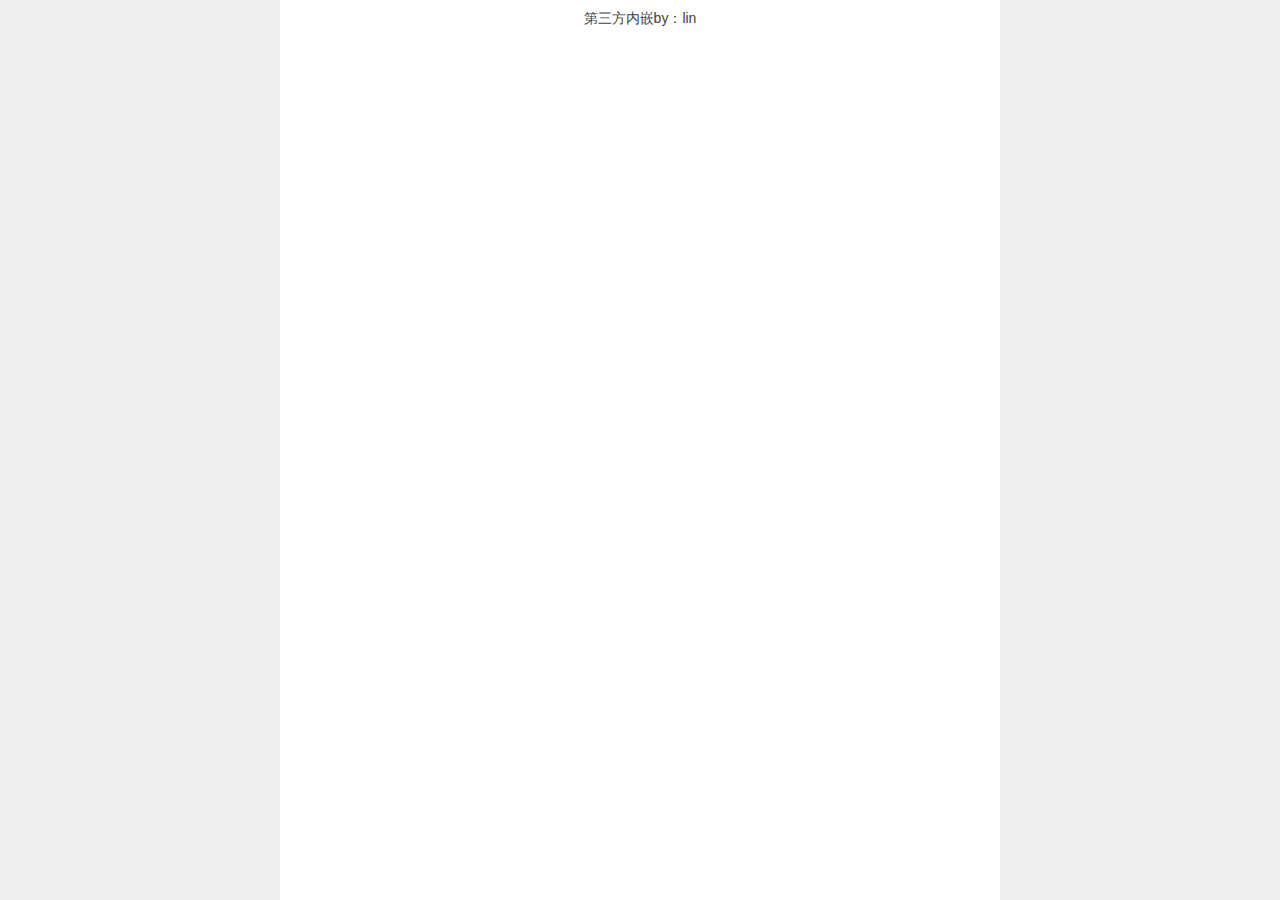
<file: daily/index.html>
<!doctype html>
<html lang="en">
<head>
    <meta charset="UTF-8">
    <title>LIN</title>
    <meta id="wxKeywords" name="Keywords" content="<keywords />">
    <meta id="wxDescription" name="Description" content="<description />"/>
    <meta name="apple-touch-fullscreen" content="YES"/>
    <meta name="format-detection" content="telephone=no"/>
    <meta name="apple-mobile-web-app-capable" content="yes"/>
    <meta name="apple-mobile-web-app-status-bar-style" content="black"/>
    <meta http-equiv="Expires" content="-1"/>
    <meta http-equiv="pragram" content="no-cache"/>
    <meta name="viewport" content="width=device-width, initial-scale=1.0, maximum-scale=1.0, user-scalable=0"/>
    <link rel="stylesheet" href="../assets/css/actui.css">
    <link rel="stylesheet" href="../assets/css/actui_animate.css">
    <link rel="stylesheet" href="../assets/css/index.css">
    <link rel="stylesheet" href="../assets/css/daily.css">
    <link rel="stylesheet" href="../assets/css/common.css">
    <script src="../assets/js/jquery.min.js"></script>
    <script src="../assets/js/daily.js"></script>
</head>
<body>
<div class="ui-content">
    <!-- 分类 -->
    <!-- <div class="tab-navbr">
        <div class="sroll-box ui-flex ui-text-center J-nav">
              
        </div>
    </div> -->
    <!-- <iframe src="https://m.ku6.com/index" frameborder="0" scrolling="yes" frameborder="0" id="external-frame"></iframe> -->
    <script>
         var height=$(window).height()-40;
        //获取页面高度，因为是三栏式布局，我把头部和底部的高度全部加上然后减掉
        $("#external-frame").attr("height",height);
    </script>
    <!-- 视频 -->
    <!-- <div class="video-container J-video-container ui-flex-between">

          </div> -->
    <!-- <div class="LoadMore ui-text-center J-tap-page">加载更多</div> -->
    <!--弹窗-->
    <div class="J-pop-toast none" id="msg"
        style="z-index:9999;left: 50%; transform: translateX(-50%);  display:none; width: 40%; position: fixed;background:none;top:50%;">
        <p class="toast-msg"
        style="background: none repeat scroll 0 0 #000; border-radius: 30px;color: #fff; margin: 0 auto;padding: .5rem .2rem;text-align: center;width: 100%;opacity: 0.8;">
        </p>
    </div>
    <!-- video -->
    <div class="video-pop ui-abs dis-none J-video-pop">
            <video height="100%" id="videoPlay1" playsinline preload="auto" src="http://uvideo.spriteapp.cn/video/2019/0917/5d805bd38bb7f_wpd.mp4" type="http://uvideo.spriteapp.cn/video/2019/0917/5d805bd38bb7f_wpd.mp4" width="100%" x5-video-player-type="h5" x5-video-player-fullscreen="true"  style="object-fit:fill;height:100vh;"></video>
            <span class="ui-abs close-btn J-close-btn">关闭</span>
    </div>
    <p class="ui-text-center">第三方内嵌by：lin</p>

</div>
</body>
</html>
</file>
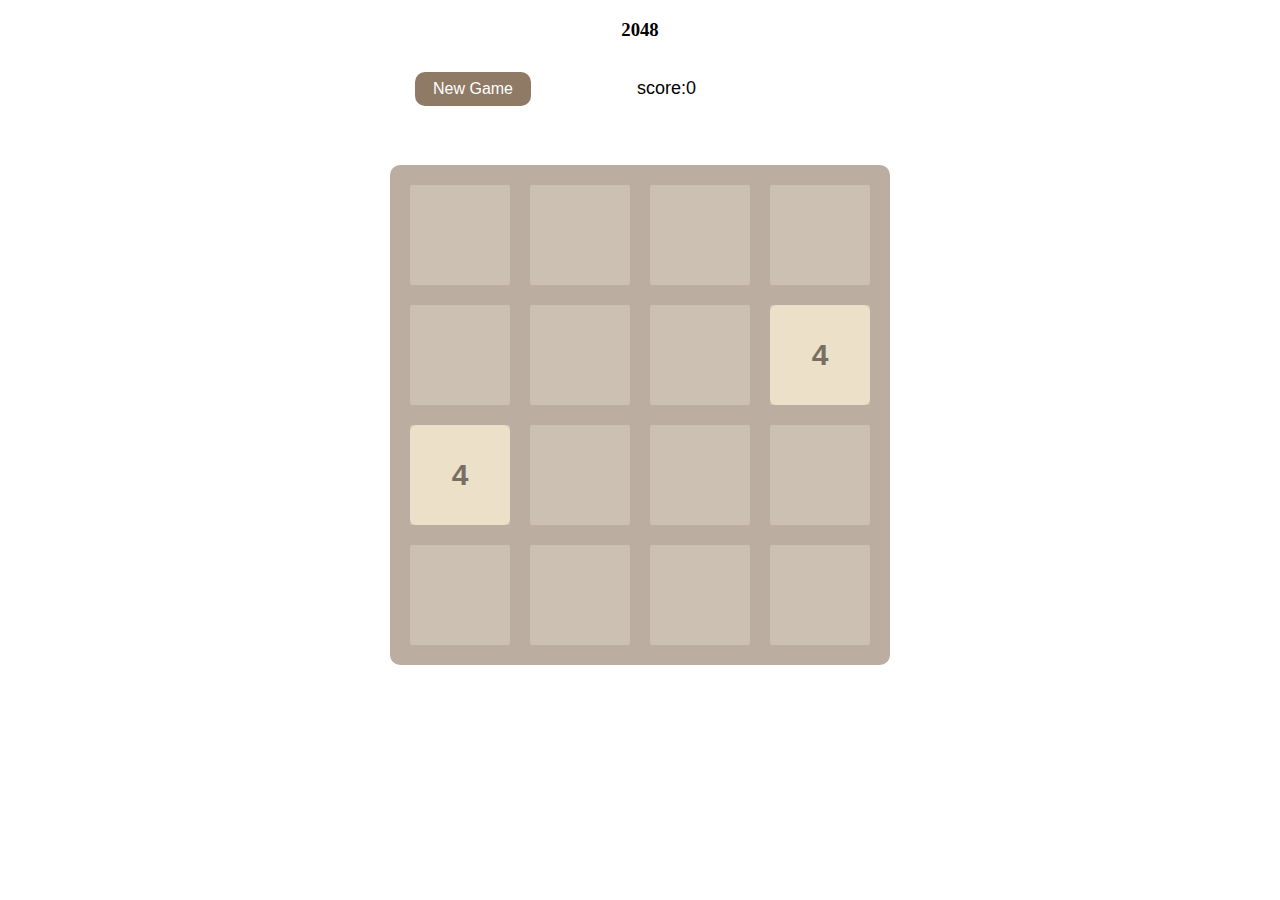
<file: Game_2048/index.html>
<!DOCTYPE html>
<html lang="en">
<head>
    <meta charset="UTF-8"/>
    <meta name="viewport"
        content="width=device-width, height=device-height, initial-scale=1.0, maximum-scale=1.0, user-scalable=no"/>
    <title>LIN---2048</title>

    <link rel="stylesheet" href="2048.css">
    <script type="text/javascript" src="jquery.min.js"></script>
    <script type="text/javascript" src="support2048.js"></script>
    <script type="text/javascript" src="showanimation2048.js"></script>
    <script type="text/javascript" src="main2048.js"></script>

</head>
<body>

    <header>
        <h3>2048</h3>
        <div id="ap">
            <a href="javascript:newgame()" id="newgamebutton">New Game</a>
            <p>score:<span id="score">0</span></p>
        </div>
    </header>

    <div id="grid-containter">
        <div class="grid-cell" id="grid-cell-0-0"></div>
        <div class="grid-cell" id="grid-cell-0-1"></div>
        <div class="grid-cell" id="grid-cell-0-2"></div>
        <div class="grid-cell" id="grid-cell-0-3"></div>

        <div class="grid-cell" id="grid-cell-1-0"></div>
        <div class="grid-cell" id="grid-cell-1-1"></div>
        <div class="grid-cell" id="grid-cell-1-2"></div>
        <div class="grid-cell" id="grid-cell-1-3"></div>

        <div class="grid-cell" id="grid-cell-2-0"></div>
        <div class="grid-cell" id="grid-cell-2-1"></div>
        <div class="grid-cell" id="grid-cell-2-2"></div>
        <div class="grid-cell" id="grid-cell-2-3"></div>

        <div class="grid-cell" id="grid-cell-3-0"></div>
        <div class="grid-cell" id="grid-cell-3-1"></div>
        <div class="grid-cell" id="grid-cell-3-2"></div>
        <div class="grid-cell" id="grid-cell-3-3"></div>

    </div>
</body>
</html>
<script>
    function stopDrop() {
        var lastY;//最后一次y坐标点
        $(document.body).on('touchstart', function(event) {
            lastY = event.originalEvent.changedTouches[0].clientY;//点击屏幕时记录最后一次Y度坐标。
        });
        $(document.body).on('touchmove', function(event) {
            var y = event.originalEvent.changedTouches[0].clientY;
            var st = $(this).scrollTop(); //滚动条高度  
            if (y >= lastY && st <= 10) {//如果滚动条高度小于0，可以理解为到顶了，且是下拉情况下，阻止touchmove事件。
                lastY = y;
                event.preventDefault();
            }
            lastY = y;

        });
    }
    stopDrop();
</script>
</file>
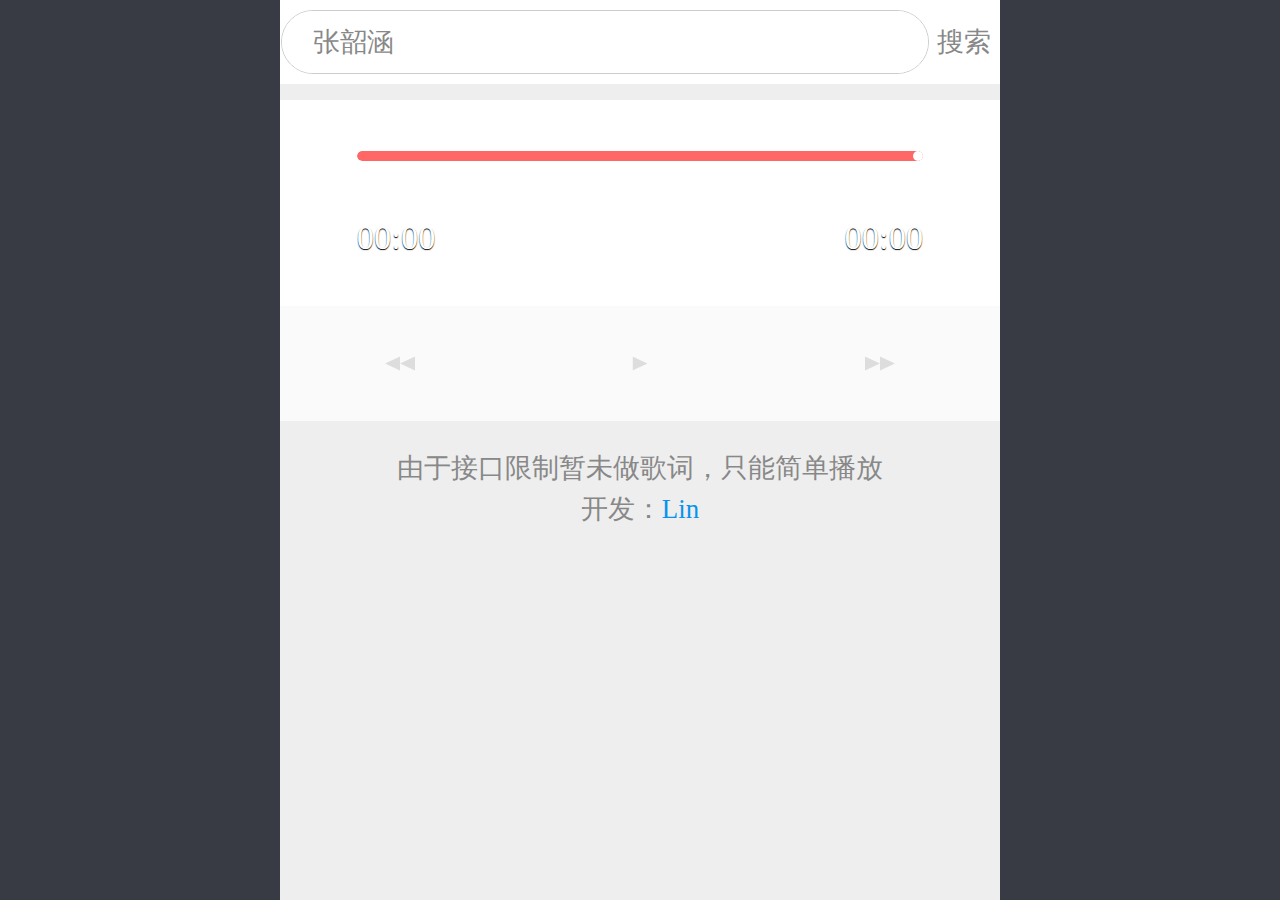
<file: music/index.html>
<!doctype html>
<html lang="en">
<head>
    <meta charset="UTF-8">
    <title>LIN_音乐</title>
    <meta id="wxKeywords" name="Keywords" content="<keywords />">
    <meta id="wxDescription" name="Description" content="<description />"/>
    <meta name="apple-touch-fullscreen" content="YES"/>
    <meta name="format-detection" content="telephone=no"/>
    <meta name="apple-mobile-web-app-capable" content="yes"/>
    <meta name="apple-mobile-web-app-status-bar-style" content="black"/>
    <meta http-equiv="Expires" content="-1"/>
    <meta http-equiv="pragram" content="no-cache"/>
    <meta name="viewport" content="width=device-width, initial-scale=1.0, maximum-scale=1.0, user-scalable=0"/>
    <link rel="stylesheet" href="../assets/css/actui.css">
    <link rel="stylesheet" href="../assets/css/actui_animate.css">
    <link rel="stylesheet" href="../assets/css/music.css">
    <link rel="stylesheet" href="../assets/css/mu_mian.css">
    <link rel="stylesheet" href="../assets/css/common.css">
    <script src="../assets/js/jquery.min.js"></script>
    <script src="../assets/js/music.js" ></script>
    <script src="../assets/js/jaudio.js" ></script>
</head>
<body>
<div class="ui-content">
    <!-- 搜索框 -->
    <div class="music-search ui-flex-center">
        <div class="input-box">
            <input type="text" placeholder="请输入您喜欢的歌曲" class="J-search-val">
        </div>
        <div class="search-btn J-sou-btn">
            <span>搜索</span>
        </div>
    </div>
    <!-- 歌曲展示 -->
    <div class="audio-box J-audio-box">

    </div>
    <!--弹窗-->
    <div class="J-pop-toast none" id="msg"
        style="z-index:9999;left: 50%; transform: translateX(-50%);  display:none; width: auto; position: fixed;background:none;top:50%;">
        <p class="toast-msg"
        style="background: none repeat scroll 0 0 #000; border-radius: 30px;color: #fff; margin: 0 auto;padding: .5rem .6rem;opacity: 0.8;">
        </p>
    </div>
    <!-- 播放器插件-->
    <div class='jAudio--player'>

        <audio></audio>
        
        <div class='jAudio--ui'>
        
          <div class='jAudio--thumb'></div>
        
          <div class='jAudio--status-bar'>
        
            <div class='jAudio--details'></div>
            <div class='jAudio--volume-bar'></div>
        
            <div class='jAudio--progress-bar'>
              <div class='jAudio--progress-bar-wrapper'>
                <div class='jAudio--progress-bar-played'>
                  <span class='jAudio--progress-bar-pointer'></span>
                </div>
              </div>
            </div>
        
            <div class='jAudio--time'>
              <span class='jAudio--time-elapsed'>00:00</span>
              <span class='jAudio--time-total'>00:00</span>
            </div>
        
          </div>
        
        </div>
        
        
        <div class='jAudio--playlist'>
        </div>
        
        <div class='jAudio--controls'>
          <ul>
            <li><button class='btn' data-action='prev' id='btn-prev'><span></span></button></li>
            <li><button class='btn' data-action='play' id='btn-play'><span></span></button></li>
            <li><button class='btn' data-action='next' id='btn-next'><span></span></button></li>
          </ul>
        </div>
        
    </div>
    
    <!-- 声明 -->
    <p class="declarant ui-text-center">由于接口限制暂未做歌词，只能简单播放<br>开发：<a href="https://github.com/linxiansheng2688/funny">Lin</a></p>   
</div>
</body>
</html>
</file>
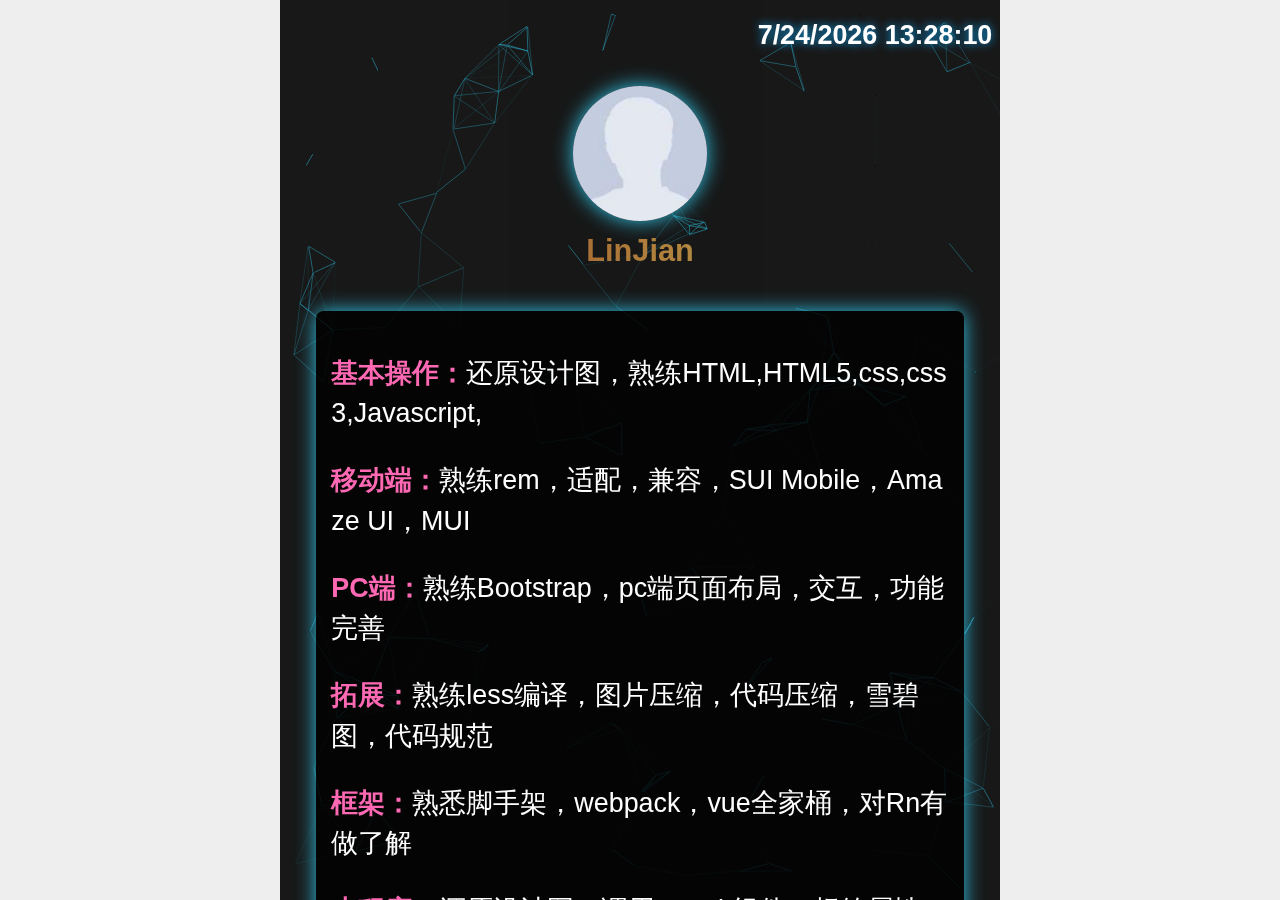
<file: my/index.html>
<!doctype html>
<html lang="en">
<head>
    <meta charset="UTF-8">
    <title>个人中心</title>
    <meta id="wxKeywords" name="Keywords" content="<keywords />">
    <meta id="wxDescription" name="Description" content="<description />"/>
    <meta name="apple-touch-fullscreen" content="YES"/>
    <meta name="format-detection" content="telephone=no"/>
    <meta name="apple-mobile-web-app-capable" content="yes"/>
    <meta name="apple-mobile-web-app-status-bar-style" content="black"/>
    <meta http-equiv="Expires" content="-1"/>
    <meta http-equiv="pragram" content="no-cache"/>
    <meta name="viewport" content="width=device-width, initial-scale=1.0, maximum-scale=1.0, user-scalable=0"/>
    <link rel="stylesheet" href="../assets/css/actui.css">
    <link rel="stylesheet" href="../assets/css/actui_animate.css">
    <link rel="stylesheet" href="../assets/css/my.css">
    <link rel="stylesheet" href="../assets/css/common.css">
    <script src="../assets/js/jquery.min.js"></script>
    <script src="../assets/js/my.js"></script>
</head>
<body>
<div class="ui-content">
    <!--背景动画-->
    <canvas width="980" height="1743" id="cas"></canvas>
    <!--时间-->
    <div class="data-timer ui-abs "><span id="showDate"></span></div>
    <!--github-->
    <div class="ui-abs my-container">
        <!--头像-->
        <div class="ui-avatar-radius  user-hed">
            <div style="background-image: url(http://q1.qlogo.cn/g?b=qq&nk=251671825&s=640);"></div>
        </div>
        <p class="user-text ui-text-center">LinJian</p>
        <!--Personal details-->
        <div class="details-container  ani-animated J-personal ani-rollIn" data-time="1000" data-class="ani-rollIn">
            <div class="box">
                <ul class="list-warp-box">
                    <li class="list-warp"><p><span>基本操作：</span>还原设计图，熟练HTML,HTML5,css,css3,Javascript,</p></li>
                    <li class="list-warp"><p><span>移动端：</span>熟练rem，适配，兼容，SUI Mobile，Amaze UI，MUI</p></li>
                    <li class="list-warp"><p><span>PC端：</span>熟练Bootstrap，pc端页面布局，交互，功能完善</p></li>
                    <li class="list-warp"><p><span>拓展：</span>熟练less编译，图片压缩，代码压缩，雪碧图，代码规范</p></li>
                    <li class="list-warp"><p><span>框架：</span>熟悉脚手架，webpack，vue全家桶，对Rn有做了解</p></li>
                    <li class="list-warp"><p><span>小程序：</span>还原设计图，调用wxapi,组件，标签属性，使用方法，生命周期函数，json配置</p></li>
                </ul>
            </div>
        </div>
        <!--返回-->

    </div>


</div>

<!--弹窗-->
<div class="J-pop-toast none" id="msg"
     style="z-index:9999;left: 50%; transform: translateX(-50%);  display:none; width: 40%; position: fixed;background:none;top:50%;">
    <p class="toast-msg"
       style="background: none repeat scroll 0 0 #000; border-radius: 30px;color: #fff; margin: 0 auto;padding: .5rem .2rem;text-align: center;width: 100%;opacity: 0.8;">

    </p>
</div>
<!--背景动画-->
<script>

    var canvas = document.getElementById("cas");
    var ctx = canvas.getContext("2d");

    resize();
    window.onresize = resize;

    function resize() {
        canvas.width = window.innerWidth || document.documentElement.clientWidth || document.body.clientWidth;
        canvas.height = window.innerHeight || document.documentElement.clientHeight || document.body.clientHeight;
    }

    var RAF = (function() {
        return window.requestAnimationFrame || window.webkitRequestAnimationFrame || window.mozRequestAnimationFrame || window.oRequestAnimationFrame || window.msRequestAnimationFrame || function(callback) {
            window.setTimeout(callback, 1000 / 60);
        };
    })();

    // 鼠标活动时，获取鼠标坐标
    var warea = {x: null, y: null, max: 20000};
    window.addEventListener("touchmove",function(e) {
        e = e || window.event;
        warea.x = e.changedTouches[0].clientX;
        warea.y = e.changedTouches[0].clientY;
        console.log(e.changedTouches[0].clientX)
    });
    window.addEventListener("touchend" , function(e) {
        warea.x = null;
        warea.y = null;

        e.preventDefault();
    });

    // 添加粒子
    // x，y为粒子坐标，xa, ya为粒子xy轴加速度，max为连线的最大距离
    var dots = [];
    for (var i = 0; i < 300; i++) {
        var x = Math.random() * canvas.width;
        var y = Math.random() * canvas.height;
        var xa = Math.random() * 2 - 1;
        var ya = Math.random() * 2 - 1;

        dots.push({
            x: x,
            y: y,
            xa: xa,
            ya: ya,
            max: 6000
        })
    }

    // 延迟100秒开始执行动画，如果立即执行有时位置计算会出错
    setTimeout(function() {
        animate();
    }, 100);

    // 每一帧循环的逻辑
    function animate() {
        ctx.clearRect(0, 0, canvas.width, canvas.height);

        // 将鼠标坐标添加进去，产生一个用于比对距离的点数组
        var ndots = [warea].concat(dots);

        dots.forEach(function(dot) {

            // 粒子位移
            dot.x += dot.xa;
            dot.y += dot.ya;

            // 遇到边界将加速度反向
            dot.xa *= (dot.x > canvas.width || dot.x < 0) ? -1 : 1;
            dot.ya *= (dot.y > canvas.height || dot.y < 0) ? -1 : 1;

            // 绘制点
            ctx.fillRect(dot.x - 0.5, dot.y - 0.5, 1, 1);

            // 循环比对粒子间的距离
            for (var i = 0; i < ndots.length; i++) {
                var d2 = ndots[i];

                if (dot === d2 || d2.x === null || d2.y === null) continue;

                var xc = dot.x - d2.x;
                var yc = dot.y - d2.y;

                // 两个粒子之间的距离
                var dis = xc * xc + yc * yc;

                // 距离比
                var ratio;

                // 如果两个粒子之间的距离小于粒子对象的max值，则在两个粒子间画线
                if (dis < d2.max) {

                    // 如果是鼠标，则让粒子向鼠标的位置移动
                    if (d2 === warea && dis > (d2.max / 2)) {
                        dot.x -= xc * 0.03;
                        dot.y -= yc * 0.03;
                    }

                    // 计算距离比
                    ratio = (d2.max - dis) / d2.max;

                    // 画线
                    ctx.beginPath();
                    ctx.lineWidth = ratio / 2;
                    ctx.strokeStyle = 'rgba(48,198,232,' + (ratio + 0.2) + ')';
                    ctx.moveTo(dot.x, dot.y);
                    ctx.lineTo(d2.x, d2.y);
                    ctx.stroke();
                }
            }

            // 将已经计算过的粒子从数组中删除
            ndots.splice(ndots.indexOf(dot), 1);
        });

        RAF(animate);
    }

</script>
</body>
</html>
</file>
<file: assets/css/actui.css>
/*!\
|*| Author: Citrus Zhou
|*| Version: v1.0.0
|*| Licensed under MIT
\*/

.act-icon {
    font-family: actfont;
    font-style: normal;
    display: inline-block;
    vertical-align: middle;
    background-size: 100% auto;
    background-position: center;
    -webkit-font-smoothing: antialiased;
    -webkit-text-stroke-width: .2px
}

/*! normalize.css v3.0.3 | MIT License | github.com/necolas/normalize.css */
html {
    font-family: sans-serif;
    -ms-text-size-adjust: 100%;
    -webkit-text-size-adjust: 100%
}

body {
    margin: 0
}

article, aside, details, figcaption, figure, footer, header, hgroup, main, menu, nav, section, summary {
    display: block
}

audio, canvas, progress, video {
    display: inline-block;
    vertical-align: baseline
}

audio:not([controls]) {
    display: none;
    height: 0
}

[hidden], template {
    display: none
}

a {
    background-color: transparent
}

a:active, a:hover {
    outline: 0
}

abbr[title] {
    border-bottom: 1px dotted
}

b, strong {
    font-weight: 700
}

dfn {
    font-style: italic
}

h1 {
    font-size: 2em;
    margin: .67em 0
}

mark {
    background: #ff0;
    color: #000
}

small {
    font-size: 80%
}

sub, sup {
    font-size: 75%;
    line-height: 0;
    position: relative;
    vertical-align: baseline
}

sup {
    top: -.5em
}

sub {
    bottom: -.25em
}

img {
    border: 0
}

svg:not(:root) {
    overflow: hidden
}

figure {
    margin: 1em 40px
}

hr {
    box-sizing: content-box;
    height: 0
}

pre {
    overflow: auto
}

code, kbd, pre, samp {
    font-family: monospace, monospace;
    font-size: 1em
}

button, input, optgroup, select, textarea {
    color: inherit;
    font: inherit;
    margin: 0
}

button {
    overflow: visible
}

button, select {
    text-transform: none
}

button, html input[type=button], input[type=reset], input[type=submit] {
    -webkit-appearance: button;
    cursor: pointer
}

button[disabled], html input[disabled] {
    cursor: default
}

button::-moz-focus-inner, input::-moz-focus-inner {
    border: 0;
    padding: 0
}

input {
    line-height: normal
}

input[type=checkbox], input[type=radio] {
    box-sizing: border-box;
    padding: 0
}

input[type=number]::-webkit-inner-spin-button, input[type=number]::-webkit-outer-spin-button {
    height: auto
}

input[type=search] {
    -webkit-appearance: textfield;
    box-sizing: content-box
}

input[type=search]::-webkit-search-cancel-button, input[type=search]::-webkit-search-decoration {
    -webkit-appearance: none
}

fieldset {
    border: 1px solid silver;
    margin: 0 2px;
    padding: .35em .625em .75em
}

legend {
    border: 0;
    padding: 0
}

textarea {
    overflow: auto
}

optgroup {
    font-weight: 700
}

table {
    border-collapse: collapse;
    border-spacing: 0
}

td, th {
    padding: 0
}

* {
    box-sizing: border-box;
    -webkit-tap-highlight-color: transparent;
    -webkit-touch-callout: none
}

body {
    position: absolute;
    top: 0;
    right: 0;
    bottom: 0;
    left: 0;
    font-family: "Helvetica Neue", Helvetica, sans-serif;
    font-size: .85rem;
    line-height: 1.5;
    color: #3d4145;
    background: #eee;
    overflow: hidden
}

a, button, input, select, textarea {
    outline: 0
}

p {
    margin: 1em 0
}

a {
    color: #0894ec;
    text-decoration: none;
    -webkit-tap-highlight-color: transparent
}

a:active {
    color: #0a8ddf
}

.clearfix:after, .clearfix:before {
    content: " ";
    display: table
}

.clearfix:after {
    clear: both
}

.ui-padded {
    padding: .5rem .75rem
}

.ui-nopad {
    padding: 0 !important
}

* {
    margin: 0;
    padding: 0
}

li, ol, ol li, ul, ul li {
    list-style: none
}

i {
    font-style: normal
}

html {
    font-size: 20px
}

@media only screen and (min-width: 320px) {
    html {
        font-size: 17.06666667px !important
    }
}

@media only screen and (min-width: 375px) {
    html {
        font-size: 20px !important
    }
}

@media only screen and (min-width: 400px) {
    html {
        font-size: 21.33333333px !important
    }
}

@media only screen and (min-width: 414px) {
    html {
        font-size: 22.08px !important
    }
}

@media only screen and (min-width: 480px) {
    html {
        font-size: 25.6px !important
    }
}

@media only screen and (min-width: 640px) {
    html {
        font-size: 34.13333333px !important
    }
}

@media only screen and (min-width: 720px) {
    html {
        font-size: 38.4px !important
    }
}

body {
    margin: 0 auto;
    max-width: 720px;
    min-width: 320px;
    font-size: .7rem
}

.clearfix:after, .clearfix:before {
    content: " ";
    display: table
}

.clearfix:after {
    clear: both
}

.ui-content, .ui-content-padded {
    position: absolute;
    top: 0;
    right: 0;
    bottom: 0;
    left: 0;
    overflow: auto;
    -webkit-overflow-scrolling: touch
}

.ui-content-padded {
    padding: .5rem
}

.ui-bg-cover {
    background-size: cover;
    background-position: center center
}

.ui-bg-full {
    background-size: 100% 100%;
    background-repeat: no-repeat
}

.ui-full-img {
    display: block;
    width: 100%
}

.ui-full-img > img {
    display: block;
    width: 100%
}

.ui-bar-footer, .ui-bar-header {
    position: absolute;
    right: 0;
    left: 0;
    padding: .2rem .3rem;
    background-color: #f7f7f8;
    z-index: 10;
    -webkit-backface-visibility: hidden;
    backface-visibility: hidden
}

.ui-bar-header {
    top: 0;
    height: 2.2rem
}

.ui-bar-header ~ .ui-content {
    top: 2.5rem
}

.ui-bar-footer {
    bottom: 0;
    height: 2.5rem
}

.ui-bar-footer ~ .ui-content {
    bottom: 2.5rem
}

.ui-bar-title > h1 {
    position: absolute;
    top: 0;
    left: 0;
    right: 0;
    display: block;
    width: 70%;
    padding: 0;
    margin: auto;
    font-size: .85rem;
    font-weight: 500;
    line-height: 2.2rem;
    color: #3d4145;
    text-align: center;
    white-space: nowrap
}

.ui-bar-title .ui-bar-button-left {
    display: inline-block
}

.ui-bar-button-right {
    position: absolute;
    right: .3rem
}

.ui-bar-title .act-icon {
    font-size: 1.2rem
}

.ui-bar-button.ui-cell {
    position: absolute;
    padding: 0 .3rem
}

.ui-bar-button > .ui-button {
    margin: 0 .1rem
}

.ui-tab {
    overflow: hidden
}

.ui-tab-nav {
    width: 100%;
    background-color: #fff;
    height: 2rem;
    display: -webkit-box;
    display: -webkit-flex;
    display: -ms-flex;
    display: flex
}

.ui-tab-nav .tabs, .ui-tab-nav div {
    display: block;
    height: 2rem;
    line-height: 2rem;
    text-align: center;
    cursor: pointer;
    -webkit-box-flex: 1;
    -webkit-flex: 1;
    flex: 1
}

.ui-tab-content {
    min-height: 15rem
}

.ui-tab-nav .current {
    color: #00a5e0;
    border-bottom: 2px #00a5e0 solid
}

.ui-cells {
    margin-bottom: .5rem;
    background-color: #fff;
    line-height: 1.41176471;
    font-size: .8rem;
    overflow: hidden;
    position: relative
}

.ui-cells:before {
    content: " ";
    position: absolute;
    left: 0;
    top: 0;
    width: 100%;
    height: 1px;
    border-top: 1px solid #d9d9d9;
    -webkit-transform-origin: 0 0;
    -ms-transform-origin: 0 0;
    transform-origin: 0 0;
    -webkit-transform: scaleY(.5);
    -ms-transform: scaleY(.5);
    transform: scaleY(.5)
}

.ui-cells:after {
    content: " ";
    position: absolute;
    left: 0;
    bottom: 0;
    width: 100%;
    height: 1px;
    border-bottom: 1px solid #d9d9d9;
    -webkit-transform-origin: 0 100%;
    -ms-transform-origin: 0 100%;
    transform-origin: 0 100%;
    -webkit-transform: scaleY(.5);
    -ms-transform: scaleY(.5);
    transform: scaleY(.5)
}

.ui-cells > .ui-cell:before {
    content: " ";
    position: absolute;
    left: 0;
    top: 0;
    width: 100%;
    height: 1px;
    border-top: 1px solid #d9d9d9;
    -webkit-transform-origin: 0 0;
    -ms-transform-origin: 0 0;
    transform-origin: 0 0;
    -webkit-transform: scaleY(.5);
    -ms-transform: scaleY(.5);
    transform: scaleY(.5)
}

.ui-cells > .ui-cell:first-child:before {
    display: none
}

.ui-cell {
    position: relative;
    padding: .5rem .75rem;
    display: -webkit-box;
    display: -webkit-flex;
    display: -ms-flexbox;
    display: flex;
    -webkit-box-align: center;
    -webkit-align-items: center;
    -ms-flex-align: center;
    align-items: center;
    color: inherit
}

.ui-cell-wrap {
    flex-wrap: wrap;
    -webkit-flex-wrap: wrap
}

.ui-cell-lt {
    align-self: flex-start;
    -webkit-align-self: flex-start;
    -ms-align-self: flex-start
}

.ui-cell-ft, .ui-cell-rd {
    text-align: right;
    color: #aaa;
    -webkit-box-align: center;
    -webkit-align-items: center;
    -ms-flex-align: center;
    align-items: center
}

.ui-cell-1, .ui-cell-primary {
    -webkit-box-flex: 1;
    -webkit-flex: 1;
    -ms-flex: 1;
    flex: 1
}

.ui-cell-center {
    -webkit-box-flex: 1;
    -webkit-flex: 1;
    -ms-flex: 1;
    flex: 1;
    width: 100%;
    text-align: center
}

.ui-cell-go:after {
    content: "\e633";
    color: #999
}

.ui-flex, .ui-flex-around, .ui-flex-between, .ui-flex-center, .ui-flex-column {
    position: relative;
    display: -webkit-box;
    display: -webkit-flex;
    display: -ms-flexbox;
    display: flex;
    -webkit-box-align: center;
    -webkit-align-items: center;
    -ms-flex-align: center;
    align-items: center;
    color: inherit
}

.ui-flex-center {
    -webkit-justify-content: center;
    justify-content: center
}

.ui-flex-between {
    -webkit-justify-content: space-between;
    justify-content: space-between
}

.ui-flex-around {
    -webkit-justify-content: space-around;
    justify-content: space-around
}

.ui-flex-column {
    -webkit-flex-direction: column;
    flex-direction: column
}

.ui-abs, .ui-abs-box, .ui-abs-box > a, .ui-abs-box > div {
    position: absolute
}

.ui-abs-center {
    position: absolute;
    left: 0;
    right: 0;
    margin: auto
}

.ui-abs-right {
    position: absolute;
    right: 0
}

.ui-abs-rt {
    top: 0;
    left: 0
}

.ui-abs-rb {
    bottom: 0;
    right: 0
}

.ui-abs-lb {
    bottom: 0;
    left: 0
}

.ui-avatar, .ui-avatar-head, .ui-avatar-radius {
    width: 3.5rem;
    height: 3.5rem;
    overflow: hidden;
    background-image: url([data-uri])
}

.ui-avatar-head {
    border-radius: 3px
}

.ui-avatar-head > div, .ui-avatar-radius > div, .ui-avatar > div {
    width: 100%;
    height: 100%
}

.ui-avatar, .ui-avatar-head, .ui-avatar-head > div, .ui-avatar-radius, .ui-avatar-radius > div, .ui-avatar > div {
    background-size: cover;
    background-position: center center
}

.ui-avatar-radius {
    border-radius: 50%
}

.ui-modal-overlay, .ui-popup-overlay, .ui-preloader-indicator-overlay {
    position: absolute;
    left: 0;
    top: 0;
    width: 100%;
    height: 100%;
    background: rgba(0, 0, 0, .4);
    z-index: 10600;
    visibility: hidden;
    opacity: 0;
    -webkit-transition-duration: .4s;
    transition-duration: .4s
}

.ui-modal-overlay.ui-modal-overlay-visible, .ui-popup-overlay.ui-modal-overlay-visible, .ui-preloader-indicator-overlay.ui-modal-overlay-visible {
    visibility: visible;
    opacity: 1
}

.ui-popup-overlay {
    z-index: 10200
}

.ui-modal, .ui-modal-show {
    width: 13.5rem;
    position: absolute;
    z-index: 11000;
    left: 50%;
    top: 50%;
    text-align: center;
    border-radius: .35rem;
    opacity: 0;
    -webkit-transform: translate3d(-50%, 0, 0) scale(1.185);
    transform: translate3d(-50%, 0, 0) scale(1.185);
    -webkit-transition-property: -webkit-transform, opacity;
    transition-property: transform, opacity;
    color: #3d4145;
    display: none
}

.ui-modal-show {
    opacity: 1
}

.ui-modal.ui-modal-in {
    opacity: 1;
    -webkit-transition-duration: .4s;
    transition-duration: .4s;
    -webkit-transform: translate3d(-50%, -50%, 0) scale(1);
    transform: translate3d(-50%, -50%, 0) scale(1)
}

.ui-modal.ui-modal-out {
    opacity: 0;
    z-index: 10999;
    -webkit-transition-duration: .4s;
    transition-duration: .4s;
    -webkit-transform: translate3d(-50%, -50%, 0) scale(.815);
    transform: translate3d(-50%, -50%, 0) scale(.815)
}

.ui-modal-inner {
    padding: .75rem;
    border-radius: .35rem .35rem 0 0;
    position: relative;
    background: #e8e8e8
}

.ui-modal-inner:after {
    content: '';
    position: absolute;
    left: 0;
    bottom: 0;
    right: auto;
    top: auto;
    height: 1px;
    width: 100%;
    background-color: #b5b5b5;
    display: block;
    z-index: 15;
    -webkit-transform-origin: 50% 100%;
    transform-origin: 50% 100%
}

@media only screen and (-webkit-min-device-pixel-ratio: 2) {
    .ui-modal-inner:after {
        -webkit-transform: scaleY(.5);
        transform: scaleY(.5)
    }
}

@media only screen and (-webkit-min-device-pixel-ratio: 3) {
    .ui-modal-inner:after {
        -webkit-transform: scaleY(.33);
        transform: scaleY(.33)
    }
}

.ui-modal-title {
    font-weight: 500;
    font-size: .9rem;
    text-align: center
}

.ui-modal-title + .ui-modal-text {
    margin-top: .25rem
}

.ui-modal-buttons {
    height: 2.2rem;
    overflow: hidden;
    display: -webkit-box;
    display: -webkit-flex;
    display: flex;
    -webkit-box-pack: center;
    -webkit-justify-content: center;
    justify-content: center
}

.ui-modal-buttons.ui-modal-buttons-vertical {
    display: block;
    height: auto
}

.ui-modal-button {
    width: 100%;
    padding: 0 .25rem;
    height: 2.2rem;
    font-size: .85rem;
    line-height: 2.2rem;
    text-align: center;
    color: #0894ec;
    background: #e8e8e8;
    display: block;
    position: relative;
    white-space: nowrap;
    text-overflow: ellipsis;
    overflow: hidden;
    cursor: pointer;
    box-sizing: border-box;
    -webkit-box-flex: 1;
    -ms-flex: 1
}

.ui-modal-button:after {
    content: '';
    position: absolute;
    right: 0;
    top: 0;
    left: auto;
    bottom: auto;
    width: 1px;
    height: 100%;
    background-color: #b5b5b5;
    display: block;
    z-index: 15;
    -webkit-transform-origin: 100% 50%;
    transform-origin: 100% 50%
}

@media only screen and (-webkit-min-device-pixel-ratio: 2) {
    .ui-modal-button:after {
        -webkit-transform: scaleY(.5);
        transform: scaleY(.5)
    }
}

@media only screen and (-webkit-min-device-pixel-ratio: 3) {
    .ui-modal-button:after {
        -webkit-transform: scaleY(.33);
        transform: scaleY(.33)
    }
}

.ui-modal-button:first-child {
    border-radius: 0 0 0 .35rem
}

.ui-modal-button:last-child {
    border-radius: 0 0 .35rem 0
}

.ui-modal-button:last-child:after {
    display: none
}

.ui-modal-button:first-child:last-child {
    border-radius: 0 0 .35rem .35rem
}

.ui-modal-button.ui-modal-button-bold {
    font-weight: 500
}

.ui-modal-button.active-state, html:not(.watch-active-state) .ui-modal-button:active {
    background: #d4d4d4
}

.ui-modal-buttons-vertical .ui-modal-button {
    border-radius: 0
}

.ui-modal-buttons-vertical .ui-modal-button:after {
    display: none
}

.ui-modal-buttons-vertical .ui-modal-button:before {
    display: none
}

.ui-modal-buttons-vertical .ui-modal-button:after {
    content: '';
    position: absolute;
    left: 0;
    bottom: 0;
    right: auto;
    top: auto;
    height: 1px;
    width: 100%;
    background-color: #b5b5b5;
    display: block;
    z-index: 15;
    -webkit-transform-origin: 50% 100%;
    transform-origin: 50% 100%
}

@media only screen and (-webkit-min-device-pixel-ratio: 2) {
    .ui-modal-buttons-vertical .ui-modal-button:after {
        -webkit-transform: scaleY(.5);
        transform: scaleY(.5)
    }
}

@media only screen and (-webkit-min-device-pixel-ratio: 3) {
    .ui-modal-buttons-vertical .ui-modal-button:after {
        -webkit-transform: scaleY(.33);
        transform: scaleY(.33)
    }
}

.ui-modal-buttons-vertical .ui-modal-button:last-child {
    border-radius: 0 0 .35rem .35rem
}

.ui-modal-buttons-vertical .ui-modal-button:last-child:after {
    display: none
}

.ui-modal-no-buttons .ui-modal-inner {
    border-radius: .35rem
}

.ui-modal-no-buttons .ui-modal-inner:after {
    display: none
}

.ui-modal-no-buttons .ui-modal-buttons {
    display: none
}

.ui-actions-modal {
    position: absolute;
    left: 0;
    bottom: 0;
    z-index: 11000;
    width: 100%;
    -webkit-transform: translate3d(0, 100%, 0);
    transform: translate3d(0, 100%, 0)
}

.ui-actions-modal.ui-modal-in {
    -webkit-transition-duration: .3s;
    transition-duration: .3s;
    -webkit-transform: translate3d(0, 0, 0);
    transform: translate3d(0, 0, 0)
}

.ui-actions-modal.ui-modal-out {
    z-index: 10999;
    -webkit-transition-duration: .3s;
    transition-duration: .3s;
    -webkit-transform: translate3d(0, 100%, 0);
    transform: translate3d(0, 100%, 0)
}

.ui-actions-modal-group {
    margin: .4rem
}

.ui-actions-modal-button, .ui-actions-modal-label {
    width: 100%;
    text-align: center;
    font-weight: 400;
    margin: 0;
    background: rgba(243, 243, 243, .95);
    box-sizing: border-box;
    display: block;
    position: relative
}

.ui-actions-modal-button:after, .ui-actions-modal-label:after {
    content: '';
    position: absolute;
    left: 0;
    bottom: 0;
    right: auto;
    top: auto;
    height: 1px;
    width: 100%;
    background-color: #d2d2d6;
    display: block;
    z-index: 15;
    -webkit-transform-origin: 50% 100%;
    transform-origin: 50% 100%
}

@media only screen and (-webkit-min-device-pixel-ratio: 2) {
    .ui-actions-modal-button:after, .ui-actions-modal-label:after {
        -webkit-transform: scaleY(.5);
        transform: scaleY(.5)
    }
}

@media only screen and (-webkit-min-device-pixel-ratio: 3) {
    .ui-actions-modal-button:after, .ui-actions-modal-label:after {
        -webkit-transform: scaleY(.33);
        transform: scaleY(.33)
    }
}

.ui-actions-modal-button a, .ui-actions-modal-label a {
    text-decoration: none;
    color: inherit
}

.ui-actions-modal-button b, .ui-actions-modal-label b {
    font-weight: 500
}

.ui-actions-modal-button.ui-actions-modal-button-bold, .ui-actions-modal-label.ui-actions-modal-button-bold {
    font-weight: 500
}

.ui-actions-modal-button.ui-actions-modal-button-danger, .ui-actions-modal-label.ui-actions-modal-button-danger {
    color: #f6383a
}

.ui-actions-modal-button.color-danger, .ui-actions-modal-label.color-danger {
    color: #f6383a
}

.ui-actions-modal-button.bg-danger, .ui-actions-modal-label.bg-danger {
    background: #f6383a;
    color: #fff
}

.ui-actions-modal-button.bg-danger:active, .ui-actions-modal-label.bg-danger:active {
    background: #f00b0d
}

.ui-actions-modal-button:first-child, .ui-actions-modal-label:first-child {
    border-radius: .2rem .2rem 0 0
}

.ui-actions-modal-button:last-child, .ui-actions-modal-label:last-child {
    border-radius: 0 0 .2rem .2rem
}

.ui-actions-modal-button:last-child:after, .ui-actions-modal-label:last-child:after {
    display: none
}

.ui-actions-modal-button:first-child:last-child, .ui-actions-modal-label:first-child:last-child {
    border-radius: .2rem
}

.ui-actions-modal-button.disabled, .ui-actions-modal-label.disabled {
    opacity: .95;
    color: #8e8e93
}

.ui-actions-modal-button {
    cursor: pointer;
    line-height: 2.15rem;
    font-size: 1rem;
    color: #0894ec
}

.ui-actions-modal-button.active-state, .ui-actions-modal-button:active {
    background: #dcdcdc
}

.ui-actions-modal-label {
    font-size: .7rem;
    line-height: 1.3;
    min-height: 2.2rem;
    padding: .4rem .5rem;
    color: #5f646e;
    display: -webkit-box;
    display: -webkit-flex;
    display: flex;
    -webkit-box-pack: center;
    -webkit-justify-content: center;
    justify-content: center;
    -webkit-box-align: center;
    -webkit-align-items: center;
    align-items: center
}

input.ui-modal-text-input {
    box-sizing: border-box;
    height: 1.5rem;
    background: #fff;
    margin: 0;
    margin-top: .75rem;
    padding: 0 .25rem;
    border: 1px solid #a0a0a0;
    border-radius: .25rem;
    width: 100%;
    font-size: .7rem;
    font-family: inherit;
    display: block;
    box-shadow: 0 0 0 transparent;
    -webkit-appearance: none;
    appearance: none
}

input.ui-modal-text-input + input.ui-modal-text-input {
    margin-top: .25rem
}

input.ui-modal-text-input.ui-modal-text-input-double {
    border-radius: .25rem .25rem 0 0
}

input.ui-modal-text-input.ui-modal-text-input-double + input.ui-modal-text-input {
    margin-top: 0;
    border-top: 0;
    border-radius: 0 0 .25rem .25rem
}

.ui-login-screen, .ui-popup {
    position: absolute;
    left: 0;
    top: 0;
    width: 100%;
    height: 100%;
    z-index: 10400;
    background: #fff;
    box-sizing: border-box;
    display: none;
    overflow: auto;
    -webkit-overflow-scrolling: touch;
    -webkit-transition-property: -webkit-transform;
    transition-property: transform;
    -webkit-transform: translate3d(0, 100%, 0);
    transform: translate3d(0, 100%, 0)
}

.ui-login-screen.ui-modal-in, .ui-login-screen.ui-modal-out, .ui-popup.ui-modal-in, .ui-popup.ui-modal-out {
    -webkit-transition-duration: .4s;
    transition-duration: .4s
}

.ui-login-screen.ui-modal-in, .ui-popup.ui-modal-in {
    -webkit-transform: translate3d(0, 0, 0);
    transform: translate3d(0, 0, 0)
}

.ui-login-screen.ui-modal-out, .ui-popup.ui-modal-out {
    -webkit-transform: translate3d(0, 100%, 0);
    transform: translate3d(0, 100%, 0)
}

.ui-login-screen.ui-modal-in, .ui-login-screen.ui-modal-out {
    display: block
}

html.ui-with-statusbar-overlay .ui-popup {
    height: -webkit-calc(100% - 1rem);
    height: calc(100% - 1rem);
    top: 1rem
}

html.ui-with-statusbar-overlay .ui-popup-overlay {
    z-index: 9800
}

@media all and (max-width: 629px),(max-height: 629px) {
    html.ui-with-statusbar-overlay .ui-popup {
        height: -webkit-calc(100% - 1rem);
        height: calc(100% - 1rem);
        top: 1rem
    }

    html.ui-with-statusbar-overlay .ui-popup-overlay {
        z-index: 9800
    }
}

html.ui-with-statusbar-overlay .ui-login-screen, html.ui-with-statusbar-overlay .ui-popup.ui-tablet-fullscreen {
    height: -webkit-calc(100% - 1rem);
    height: calc(100% - 1rem);
    top: 1rem
}

.ui-modal .ui-preloader {
    width: 1.7rem;
    height: 1.7rem
}

.ui-preloader-indicator-overlay {
    visibility: visible;
    opacity: 0;
    background: 0 0
}

.ui-preloader-indicator-modal {
    position: absolute;
    left: 50%;
    top: 50%;
    padding: .4rem;
    margin-left: -1.25rem;
    margin-top: -1.25rem;
    background: rgba(0, 0, 0, .8);
    z-index: 11000;
    border-radius: .25rem
}

.ui-preloader-indicator-modal .ui-preloader {
    display: block;
    width: 1.7rem;
    height: 1.7rem
}

.ui-picker-modal {
    position: fixed;
    left: 0;
    bottom: 0;
    width: 100%;
    height: 13rem;
    z-index: 11500;
    display: none;
    -webkit-transition-property: -webkit-transform;
    transition-property: transform;
    background: #cfd5da;
    -webkit-transform: translate3d(0, 100%, 0);
    transform: translate3d(0, 100%, 0)
}

.ui-picker-modal.ui-modal-in, .ui-picker-modal.ui-modal-out {
    -webkit-transition-duration: .4s;
    transition-duration: .4s
}

.ui-picker-modal.ui-modal-in {
    -webkit-transform: translate3d(0, 0, 0);
    transform: translate3d(0, 0, 0)
}

.ui-picker-modal.ui-modal-out {
    -webkit-transform: translate3d(0, 100%, 0);
    transform: translate3d(0, 100%, 0)
}

.ui-picker-modal .ui-picker-modal-inner {
    height: 100%;
    position: relative
}

.ui-picker-modal .ui-toolbar {
    position: relative;
    width: 100%
}

.ui-picker-modal .ui-toolbar:before {
    content: '';
    position: absolute;
    left: 0;
    top: 0;
    bottom: auto;
    right: auto;
    height: 1px;
    width: 100%;
    background-color: #999;
    display: block;
    z-index: 15;
    -webkit-transform-origin: 50% 0;
    transform-origin: 50% 0
}

@media only screen and (-webkit-min-device-pixel-ratio: 2) {
    .ui-picker-modal .ui-toolbar:before {
        -webkit-transform: scaleY(.5);
        transform: scaleY(.5)
    }
}

@media only screen and (-webkit-min-device-pixel-ratio: 3) {
    .ui-picker-modal .ui-toolbar:before {
        -webkit-transform: scaleY(.33);
        transform: scaleY(.33)
    }
}

.ui-picker-modal .ui-toolbar + .ui-picker-modal-inner {
    height: -webkit-calc(100% - 2.2rem);
    height: calc(100% - 2.2rem)
}

.ui-picker-modal.ui-picker-modal-inline {
    display: block;
    position: relative;
    background: 0 0;
    z-index: inherit;
    -webkit-transform: translate3d(0, 0, 0);
    transform: translate3d(0, 0, 0)
}

.ui-picker-modal.ui-picker-modal-inline .ui-toolbar:before {
    display: none
}

.ui-picker-modal.ui-picker-modal-inline .ui-toolbar:after {
    content: '';
    position: absolute;
    left: 0;
    bottom: 0;
    right: auto;
    top: auto;
    height: 1px;
    width: 100%;
    background-color: #999;
    display: block;
    z-index: 15;
    -webkit-transform-origin: 50% 100%;
    transform-origin: 50% 100%
}

@media only screen and (-webkit-min-device-pixel-ratio: 2) {
    .ui-picker-modal.ui-picker-modal-inline .ui-toolbar:after {
        -webkit-transform: scaleY(.5);
        transform: scaleY(.5)
    }
}

@media only screen and (-webkit-min-device-pixel-ratio: 3) {
    .ui-picker-modal.ui-picker-modal-inline .ui-toolbar:after {
        -webkit-transform: scaleY(.33);
        transform: scaleY(.33)
    }
}

.ui-toast {
    background: rgba(0, 0, 0, .8);
    border-radius: 1rem;
    color: #fff;
    padding: 0 .8rem;
    height: 2rem;
    line-height: 2rem;
    font-size: .7rem;
    width: auto
}

.ui-form .ui-cell {
    padding: 1px .7rem
}

.ui-form input, .ui-form select, .ui-form textarea {
    display: block;
    width: 100%;
    border: none;
    padding: .5rem;
    background-color: transparent;
    -webkit-appearance: none
}

.ui-label-switch {
    display: inline-block;
    vertical-align: middle;
    width: 2.6rem;
    border-radius: .8rem;
    box-sizing: border-box;
    height: 1.6rem;
    position: relative;
    cursor: pointer;
    -webkit-align-self: center;
    align-self: center
}

.ui-label-switch .ui-checkbox {
    width: 2.6rem;
    border-radius: .8rem;
    box-sizing: border-box;
    height: 1.6rem;
    background: #e5e5e5;
    z-index: 0;
    margin: 0;
    padding: 0;
    -webkit-appearance: none;
    -ms-appearance: none;
    appearance: none;
    border: none;
    cursor: pointer;
    position: relative;
    -webkit-transition-duration: .3s;
    transition-duration: .3s
}

.ui-label-switch .ui-checkbox:before {
    content: ' ';
    position: absolute;
    left: .1rem;
    top: .1rem;
    width: 2.4rem;
    border-radius: .8rem;
    box-sizing: border-box;
    height: 1.4rem;
    background: #fff;
    z-index: 1;
    -webkit-transition-duration: .3s;
    transition-duration: .3s;
    -webkit-transform: scale(1);
    transform: scale(1)
}

.ui-label-switch .ui-checkbox:after {
    content: ' ';
    height: 1.4rem;
    width: 1.4rem;
    border-radius: 1.4rem;
    background: #fff;
    position: absolute;
    z-index: 2;
    top: .1rem;
    left: .1rem;
    box-shadow: 0 .1rem .25rem rgba(0, 0, 0, .4);
    -webkit-transform: translateX(0);
    transform: translateX(0);
    -webkit-transition-duration: .3s;
    transition-duration: .3s
}

.ui-label-switch input[type=checkbox], .ui-label-switch span.checkbox {
    display: none
}

.ui-label-switch input[type=checkbox]:checked + .ui-checkbox, .ui-label-switch span.checkbox + .ui-checkbox {
    background: #6ab620
}

.ui-label-switch input[type=checkbox]:checked + .ui-checkbox:before, .ui-label-switch span.checkbox + .ui-checkbox:before {
    -webkit-transform: scale(0);
    transform: scale(0)
}

.ui-label-switch input[type=checkbox]:checked + .ui-checkbox:after, .ui-label-switch span.checkbox + .ui-checkbox:after {
    -webkit-transform: translateX(1.1rem);
    transform: translateX(1.1rem)
}

label.ui-label-checkbox {
    cursor: pointer;
    margin-right: .3rem
}

label.ui-label-checkbox i.ui-icon-form-checkbox {
    width: 1.1rem;
    height: 1.1rem;
    position: relative;
    border-radius: 1.1rem;
    border: 1px solid #c7c7cc;
    box-sizing: border-box
}

label.ui-label-checkbox i.ui-icon-form-checkbox:after {
    content: ' ';
    position: absolute;
    left: 50%;
    margin-left: -.3rem;
    top: 50%;
    margin-top: -.2rem;
    width: .6rem;
    height: .45rem
}

label.ui-label-checkbox input[type=checkbox], label.ui-label-checkbox input[type=radio] {
    display: none
}

label.ui-label-checkbox .ui-item-media i.init-checked, label.ui-label-checkbox input[type=checkbox]:checked + .ui-item-media i.ui-icon-form-checkbox, label.ui-label-checkbox input[type=radio]:checked + .ui-item-media i.ui-icon-form-checkbox {
    border: none;
    background-color: #5ecd71
}

.init-checked:after, label.ui-label-checkbox input[type=checkbox]:checked + .ui-item-media i.ui-icon-form-checkbox:after, label.ui-label-checkbox input[type=radio]:checked + .ui-item-media i.ui-icon-form-checkbox:after {
    background: no-repeat center;
    background-image: url("data:image/svg+xml;charset=utf-8,%3Csvg%20xmlns%3D'http%3A%2F%2Fwww.w3.org%2F2000%2Fsvg'%20x%3D'0px'%20y%3D'0px'%20viewBox%3D'0%200%2012%209'%20xml%3Aspace%3D'preserve'%3E%3Cpolygon%20fill%3D'%23ffffff'%20points%3D'12%2C0.7%2011.3%2C0%203.9%2C7.4%200.7%2C4.2%200%2C4.9%203.9%2C8.8%203.9%2C8.8%203.9%2C8.8%20'%2F%3E%3C%2Fsvg%3E");
    background-size: .6rem .45rem
}

label.ui-label-checkbox {
    -webkit-transition-duration: .3s;
    transition-duration: .3s
}

html:not(.watch-active-state) label.ui-label-checkbox:active .ui-item-inner:after, label.ui-label-checkbox.active-state .ui-item-inner:after {
    background-color: transparent
}

.ui-preloader {
    display: inline-block;
    width: 1rem;
    height: 1rem;
    -webkit-transform-origin: 50%;
    transform-origin: 50%;
    -webkit-animation: preloader-spin 1s steps(12, end) infinite;
    animation: preloader-spin 1s steps(12, end) infinite
}

.ui-preloader:after {
    display: block;
    content: "";
    width: 100%;
    height: 100%;
    background-image: url("data:image/svg+xml;charset=utf-8,%3Csvg%20viewBox%3D'0%200%20120%20120'%20xmlns%3D'http%3A%2F%2Fwww.w3.org%2F2000%2Fsvg'%20xmlns%3Axlink%3D'http%3A%2F%2Fwww.w3.org%2F1999%2Fxlink'%3E%3Cdefs%3E%3Cline%20id%3D'l'%20x1%3D'60'%20x2%3D'60'%20y1%3D'7'%20y2%3D'27'%20stroke%3D'%236c6c6c'%20stroke-width%3D'11'%20stroke-linecap%3D'round'%2F%3E%3C%2Fdefs%3E%3Cg%3E%3Cuse%20xlink%3Ahref%3D'%23l'%20opacity%3D'.27'%2F%3E%3Cuse%20xlink%3Ahref%3D'%23l'%20opacity%3D'.27'%20transform%3D'rotate(30%2060%2C60)'%2F%3E%3Cuse%20xlink%3Ahref%3D'%23l'%20opacity%3D'.27'%20transform%3D'rotate(60%2060%2C60)'%2F%3E%3Cuse%20xlink%3Ahref%3D'%23l'%20opacity%3D'.27'%20transform%3D'rotate(90%2060%2C60)'%2F%3E%3Cuse%20xlink%3Ahref%3D'%23l'%20opacity%3D'.27'%20transform%3D'rotate(120%2060%2C60)'%2F%3E%3Cuse%20xlink%3Ahref%3D'%23l'%20opacity%3D'.27'%20transform%3D'rotate(150%2060%2C60)'%2F%3E%3Cuse%20xlink%3Ahref%3D'%23l'%20opacity%3D'.37'%20transform%3D'rotate(180%2060%2C60)'%2F%3E%3Cuse%20xlink%3Ahref%3D'%23l'%20opacity%3D'.46'%20transform%3D'rotate(210%2060%2C60)'%2F%3E%3Cuse%20xlink%3Ahref%3D'%23l'%20opacity%3D'.56'%20transform%3D'rotate(240%2060%2C60)'%2F%3E%3Cuse%20xlink%3Ahref%3D'%23l'%20opacity%3D'.66'%20transform%3D'rotate(270%2060%2C60)'%2F%3E%3Cuse%20xlink%3Ahref%3D'%23l'%20opacity%3D'.75'%20transform%3D'rotate(300%2060%2C60)'%2F%3E%3Cuse%20xlink%3Ahref%3D'%23l'%20opacity%3D'.85'%20transform%3D'rotate(330%2060%2C60)'%2F%3E%3C%2Fg%3E%3C%2Fsvg%3E");
    background-position: 50%;
    background-size: 100%;
    background-repeat: no-repeat
}

.ui-preloader-white:after {
    background-image: url("data:image/svg+xml;charset=utf-8,%3Csvg%20viewBox%3D'0%200%20120%20120'%20xmlns%3D'http%3A%2F%2Fwww.w3.org%2F2000%2Fsvg'%20xmlns%3Axlink%3D'http%3A%2F%2Fwww.w3.org%2F1999%2Fxlink'%3E%3Cdefs%3E%3Cline%20id%3D'l'%20x1%3D'60'%20x2%3D'60'%20y1%3D'7'%20y2%3D'27'%20stroke%3D'%23fff'%20stroke-width%3D'11'%20stroke-linecap%3D'round'%2F%3E%3C%2Fdefs%3E%3Cg%3E%3Cuse%20xlink%3Ahref%3D'%23l'%20opacity%3D'.27'%2F%3E%3Cuse%20xlink%3Ahref%3D'%23l'%20opacity%3D'.27'%20transform%3D'rotate(30%2060%2C60)'%2F%3E%3Cuse%20xlink%3Ahref%3D'%23l'%20opacity%3D'.27'%20transform%3D'rotate(60%2060%2C60)'%2F%3E%3Cuse%20xlink%3Ahref%3D'%23l'%20opacity%3D'.27'%20transform%3D'rotate(90%2060%2C60)'%2F%3E%3Cuse%20xlink%3Ahref%3D'%23l'%20opacity%3D'.27'%20transform%3D'rotate(120%2060%2C60)'%2F%3E%3Cuse%20xlink%3Ahref%3D'%23l'%20opacity%3D'.27'%20transform%3D'rotate(150%2060%2C60)'%2F%3E%3Cuse%20xlink%3Ahref%3D'%23l'%20opacity%3D'.37'%20transform%3D'rotate(180%2060%2C60)'%2F%3E%3Cuse%20xlink%3Ahref%3D'%23l'%20opacity%3D'.46'%20transform%3D'rotate(210%2060%2C60)'%2F%3E%3Cuse%20xlink%3Ahref%3D'%23l'%20opacity%3D'.56'%20transform%3D'rotate(240%2060%2C60)'%2F%3E%3Cuse%20xlink%3Ahref%3D'%23l'%20opacity%3D'.66'%20transform%3D'rotate(270%2060%2C60)'%2F%3E%3Cuse%20xlink%3Ahref%3D'%23l'%20opacity%3D'.75'%20transform%3D'rotate(300%2060%2C60)'%2F%3E%3Cuse%20xlink%3Ahref%3D'%23l'%20opacity%3D'.85'%20transform%3D'rotate(330%2060%2C60)'%2F%3E%3C%2Fg%3E%3C%2Fsvg%3E")
}

@-webkit-keyframes preloader-spin {
    100% {
        -webkit-transform: rotate(360deg)
    }
}

@keyframes preloader-spin {
    100% {
        -webkit-transform: rotate(360deg);
        transform: rotate(360deg)
    }
}

.ui-preloader-dark {
    width: 6rem;
    color: #fff
}

.ui-preloader-dark .ui-modal-inner {
    width: 6rem;
    background-color: rgba(0, 0, 0, .75)
}

.ui-nowrap, .ui-nowrap-2, .ui-nowrap-3, .ui-nowrap-flex {
    overflow: hidden;
    text-overflow: ellipsis
}

.ui-nowrap {
    max-width: 100%;
    white-space: nowrap
}

.ui-nowrap-2, .ui-nowrap-3, .ui-nowrap-flex {
    display: -webkit-box;
    -webkit-box-orient: vertical
}

.ui-nowrap-flex {
    -webkit-line-clamp: 1;
    -webkit-box-flex: 1;
    height: inherit
}

.ui-nowrap-2 {
    -webkit-line-clamp: 2
}

.ui-nowrap-3 {
    -webkit-line-clamp: 3
}

.ui-text-left {
    text-align: left
}

.ui-text-center {
    text-align: center
}

.ui-text-right {
    text-align: right
}

.ui-font-xs {
    font-size: .5rem
}

.ui-font-s {
    font-size: .6rem
}

.ui-font-n {
    font-size: .7rem
}

.ui-font-l {
    font-size: .8rem
}

.ui-font-xl {
    font-size: .9rem
}

.act-pop {
    position: absolute;
    top: 0;
    right: 0;
    left: 0;
    bottom: 0;
    display: -webkit-box;
    display: -webkit-flex;
    display: -ms-flexbox;
    display: flex;
    -webkit-box-align: center;
    -webkit-align-items: center;
    -ms-flex-align: center;
    align-items: center;
    justify-content: center;
    -webkit-justify-content: center;
    z-index: 101
}

.act-pop-mask {
    position: absolute;
    left: 0;
    top: 0;
    width: 100%;
    height: 100%;
    background-color: rgba(0, 0, 0, .7)
}

.act-pop-box {
    width: 80%;
    z-index: 1
}

.act-pop-top {
    position: relative
}

.act-pop-content {
    height: 100%;
    overflow: scroll;
    -webkit-overflow-scrolling: touch;
    background-repeat: repeat-y;
    background-size: 100% 100%;
    padding: .5rem 11%;
    max-height: 20rem
}

.act-pop-bottom {
    position: relative
}

.act-pop-friend, .act-pop-share {
    position: absolute;
    top: 5%;
    right: 0
}

.act-pop-close {
    position: absolute
}

.act-pop-content.act-rule {
    padding: .8rem
}

.act-rule-ol {
    margin-left: .8rem
}

.act-rule-ol, .act-rule-ol li {
    list-style: decimal
}

.act-rule-ol .act-rule-table {
    margin-left: -.4rem
}

.act-rule-ol li, .act-rule-text p {
    margin: .3rem 0;
    font-size: .7rem
}

.act-rule-table {
    width: 100%
}

.act-rule-table td, .act-rule-table th {
    border: 1px solid #ddd;
    text-align: center;
    padding: .1rem
}

.body-landscape:after {
    content: '为了更好的体验，请把手机竖过来';
    background-color: rgba(0, 0, 0, .9);
    color: #fff;
    position: fixed;
    left: 0;
    right: 0;
    bottom: 0;
    top: 0;
    display: -webkit-box;
    display: flex;
    -webkit-justify-content: center;
    justify-content: center;
    -webkit-align-items: center;
    align-items: center;
    z-index: 5000
}

.no-landscape:after {
    display: none
}

.ui-button {
    text-decoration: none;
    text-align: center;
    display: block;
    border-radius: .25rem;
    box-sizing: border-box;
    -webkit-appearance: none;
    -ms-appearance: none;
    appearance: none;
    background: 0 0;
    padding: .5rem;
    margin: 0;
    white-space: nowrap;
    position: relative;
    text-overflow: ellipsis;
    font-size: .7rem;
    font-family: inherit;
    cursor: pointer;
    border: 1px solid
}

.ui-button.ui-button-fill {
    color: #fff;
    background: #0894ec;
    border: none
}

.ui-button.ui-button-fill:active {
    background: #0a8ddf
}

.ui-button-success {
    border-color: #4cd964;
    color: #4cd964
}

.ui-button-success:active {
    border-color: #2ac845;
    color: #2ac845
}

.ui-button-success.ui-button-fill {
    color: #fff;
    background-color: #4cd964
}

.ui-button-success.ui-button-fill:active {
    background-color: #2ac845
}

.ui-button-danger {
    border-color: #f6383a;
    color: #f6383a
}

.ui-button-danger:active {
    border-color: #f00b0d;
    color: #f00b0d
}

.ui-button-danger.ui-button-fill {
    color: #fff;
    background-color: #f6383a
}

.ui-button-danger.ui-button-fill:active {
    background-color: #f00b0d
}

.ui-button-warning {
    border-color: #f60;
    color: #f60
}

.ui-button-warning:active {
    border-color: #cc5200;
    color: #cc5200
}

.ui-button-warning.ui-button-fill {
    color: #fff;
    background-color: #f60
}

.ui-button-warning.ui-button-fill:active {
    background-color: #cc5200
}

.ui-button-img {
    border: none;
    color: #fff;
    background-size: 100% 100%
}

.scale-pop {
    animation: .3s scalePop ease
}

@keyframes scalePop {
    0% {
        transform: scale(.5)
    }
    100% {
        transform: scale(1)
    }
}

.scale-btn {
    animation: 1.2s scalebtn linear infinite
}

@keyframes scalebtn {
    0% {
        transform: scale(.9);
        -webkit-transform: scale(.9)
    }
    50% {
        transform: scale(1.1);
        -webkit-transform: scale(1.1)
    }
    100% {
        transform: scale(.9);
        -webkit-transform: scale(.9)
    }
}

.ui-color-default {
    color: #3d4145
}

.ui-color-gray {
    color: #999
}

.ui-color-primary {
    color: #0894ec
}

.ui-color-success {
    color: #4cd964
}

.ui-color-danger {
    color: #f6383a
}

.ui-color-warning {
    color: #f60
}

.ui-log-dev {
    position: fixed;
    width: 80px;
    height: 50px;
    margin: auto;
    top: 0;
    left: 0;
    right: 0;
    z-index: 5999;
    line-height: 50px;
    text-align: center
}

.ui-log-board {
    position: fixed;
    top: 50px;
    margin: auto;
    left: 0;
    right: 0;
    width: 80%;
    border: 1px solid red;
    background-color: rgba(255, 255, 255, .95);
    height: 8rem;
    padding: .3rem;
    z-index: 6000;
    font-size: .6rem
}

.ui-dev-tip {
    position: fixed;
    top: 0;
    left: 0;
    right: 0;
    padding: .1rem .2rem;
    background-color: #fff;
    color: red;
    z-index: 99999999999;
    font-size: .6rem;
    text-align: center;
    border-bottom: 1px solid #000
}
</file>
<file: assets/css/index.css>
.ui-content{
    background-color: #fff;
    font: 14px Tahoma,Helvetica,Arial,"\5b8b\4f53",sans-serif;
}
h3 {
    width: 96%;
    margin: 0 auto 5%;
    background-image: linear-gradient(to left,#4addf4, #1f9af4);
    padding: .2rem 0;
    color: #fff;
    border-radius: 99px;
}
.index-banner {
    width: 100%;
    height: 12rem;
    background-image:url("../img/top_banner.png");
}
.nav-menu-container {
    flex-wrap: wrap;
    -webkit-flex-wrap: wrap;
    width: 90%;
    margin: 15% auto 8%;
    background-color: #fff;
    border-radius: 8px;
    padding: .5rem 0 .9rem 0;
    box-shadow: 0 0 10px #ccc;
}
.nav-list {
    margin-top: 0.2rem;
    width: 25%;
}
.nav-icon {
    margin: 0 auto;
    width: 3rem;
    max-width: 75%;
}
.nav-list-text {
    margin: .2rem 0 0;
    font-size: 0.6rem;
    color: #333;
}
.content-box {

}
.list-content {
    flex-wrap: wrap;
    -webkit-flex-wrap: wrap;
    padding: 0 0 .8rem 0;
    margin: .8rem 0 0 0;
}
.list-content li {
    font-size: .76rem;
}
.list-content li a {
    color: #666666;
    display: block;
}
.list-content li {
    width: 29.3%;
    margin: 0 2%;
    margin-bottom: 2%;
    border-radius: 99px;
    border: 1px solid #ececec;
    padding: .2rem 0;
    box-shadow: 0 0 2px #c0c9ce;
}
.good-active {
    background-color: #f6e6cc;
    transition: all .5s;
    border: none !important;
}
.none {
    -webkit-transition-duration: .4s;
    transition-duration: .4s;
    -webkit-transform: translate3d(-50%,-50%,0) scale(1);
    transform: translate3d(-50%,-50%,0) scale(1);
    opacity: 1;
}
.video-container {
    padding: 0 .4rem;
    flex-wrap:wrap;
    align-items: flex-start;
}
.video-container .list-video {
    width: 49%;
    margin-bottom: .4rem;
    max-height: 16rem;
    overflow: hidden;
    border-radius: .3rem;
    border: 1px solid #f1f1f1;
    box-shadow: 0 -1px 4px #ceccca;
}
.video-container .list-video p{
    margin: 0;
    text-align: left;
    padding: 0 .1rem;
}
.video-container .list-video .title{
    height: 1.7rem;
    font-weight: bold;
}
.video-container .list-video .timer{
    color: #fb8531;
}
.video-container .list-video .video-img {
    height: 10rem;
    margin-bottom: .3rem;
}
.video-container .list-video .video-img img {
    height: 100%;
}
.LoadMore {
    padding: .2rem 0;
    background-color: #ccc;
    border-radius: 99px;
    margin: 0 .4rem;
}

/* 视频pop */
.video-pop {
    width:100%;
    height: 100%;
    background: rgba(0, 0, 0)
}
.dis-none {
    display: none;
}
.close-btn {
    z-index: 1000;
    top: 1%;
    right: 2%;
    font-weight: bold;
    color: #fff;
}
</file>
<file: assets/css/daily.css>
/* 分类导航 */
.tab-navbr {
    width: 100%;
    height: 2rem;
    line-height: 2rem;
    font-family: Arial, Helvetica, sans-serif;
    border-bottom: 1px solid #ccc;
    background: #fff;
    font-weight: bold;
    position: fixed;
    top: 0;
}
.active-tab{
    color: hotpink;
}
.sroll-box {
    width: 100%;
    height: 100%;
    -webkit-overflow-scrolling: touch;
   overflow-x: scroll;
   overflow-y: hidden;
}
::-webkit-scrollbar {
    width: 6px;
    height: 6px;
    background-color: rgba(240, 240, 240, .1);
  }
.tab-navbr .list-itmes {
      height: 100%;
  }
.tab-navbr .list-itmes span{
    display: block;
    width: 3.2rem;
}
.video-container {
    padding: .4rem;
}
.video-pop {
    top: 0;
    left: 0;
}
iframe {
    width: 100%;
    /* height: 90%; */
    /* margin-top: 2rem; */
}
p{
  margin: 0;
  line-height: 36px;
}
</file>
<file: assets/css/common.css>
@font-face {font-family: "iconfont";
    src: url('//at.alicdn.com/t/font_191384_ntrchfp8cz.eot?t=1554777772764'); /* IE9 */
    src: url('//at.alicdn.com/t/font_191384_ntrchfp8cz.eot?t=1554777772764#iefix') format('embedded-opentype'), /* IE6-IE8 */
    url('[data-uri]') format('woff2'),
    url('//at.alicdn.com/t/font_191384_ntrchfp8cz.woff?t=1554777772764') format('woff'),
    url('//at.alicdn.com/t/font_191384_ntrchfp8cz.ttf?t=1554777772764') format('truetype'), /* chrome, firefox, opera, Safari, Android, iOS 4.2+ */
    url('//at.alicdn.com/t/font_191384_ntrchfp8cz.svg?t=1554777772764#iconfont') format('svg'); /* iOS 4.1- */
}

.iconfont {
    font-family: "iconfont" !important;
    font-size: 16px;
    font-style: normal;
    -webkit-font-smoothing: antialiased;
    -moz-osx-font-smoothing: grayscale;
}

.icon-bangzhu:before {
    content: "\e600";
}

.icon-refresh:before {
    content: "\e612";
}

.icon-shouji:before {
    content: "\e627";
}

.icon-history:before {
    content: "\e640";
}

.icon-circle-more:before {
    content: "\e60c";
}

.icon-yonghu:before {
    content: "\e626";
}

.icon-dingdan:before {
    content: "\e622";
}

.icon-yingyong:before {
    content: "\e60f";
}

.icon-e637:before {
    content: "\e614";
}

.icon-qdao:before {
    content: "\e61d";
}

.icon-right:before {
    content: "\e603";
}

.icon-liuliang:before {
    content: "\e6aa";
}

.icon-fuli:before {
    content: "\e60e";
}

.icon-daojishi:before {
    content: "\e644";
}

.icon-htmal5icon26:before {
    content: "\e63f";
}

.icon-suo:before {
    content: "\e624";
}

.icon-chaxundingwei:before {
    content: "\e886";
}

.icon-weixin:before {
    content: "\e7e5";
}

.icon-xiangji:before {
    content: "\e6d9";
}

.icon-closecircle-fill:before {
    content: "\e61b";
}

.icon-kulian:before {
    content: "\e633";
}

.icon-kefu:before {
    content: "\e616";
}

.icon-yanzhengyanzhengma:before {
    content: "\e649";
}

.icon-iconset0205:before {
    content: "\e668";
}

.icon-iconset0387:before {
    content: "\e70a";
}

.icon-jingqingqidai:before {
    content: "\e6ae";
}

.icon-iconfonticon02:before {
    content: "\e617";
}

.icon-laba:before {
    content: "\e62d";
}

.icon-gou:before {
    content: "\e607";
}

.icon-cha1:before {
    content: "\e609";
}

.icon-lease-resv-2home:before {
    content: "\e615";
}

.icon-tuijianren:before {
    content: "\e60a";
}

.icon-duanxin:before {
    content: "\e647";
}

.icon-shangcheng:before {
    content: "\e610";
}

.icon-cunqianguan2:before {
    content: "\e602";
}

.icon-banshou:before {
    content: "\e747";
}

.icon-hengtianjinfuicon03:before {
    content: "\e62b";
}

.icon-huigu:before {
    content: "\e63e";
}

.icon-cha:before {
    content: "\e608";
}

.icon-shouqi:before {
    content: "\e65b";
}

.icon-shangchuan:before {
    content: "\e662";
}

.icon-huodong:before {
    content: "\e658";
}

.icon-duihuanjilu:before {
    content: "\e6a4";
}

.icon-hongbao1:before {
    content: "\e613";
}

.icon-helpcost:before {
    content: "\e698";
}

.icon-kuandai3:before {
    content: "\e623";
}

.icon-sousuo:before {
    content: "\e62c";
}

.icon-chaxun:before {
    content: "\e625";
}

.icon-zhuangkuandai:before {
    content: "\e63c";
}

.icon-icon:before {
    content: "\e601";
}

.icon-qita:before {
    content: "\e66b";
}

.icon-shouye:before {
    content: "\e6a5";
}

.icon-aixin:before {
    content: "\e663";
}

.icon-xingbie:before {
    content: "\e63d";
}

.icon-shanchu:before {
    content: "\e645";
}

.icon-zdchaxun:before {
    content: "\e66f";
}

.icon-iconuser:before {
    content: "\e6a3";
}

.icon-anonymous-iconfont:before {
    content: "\e6af";
}

.icon-lishijilu:before {
    content: "\e618";
}

.icon-xiaofei:before {
    content: "\e66e";
}

.icon-yinfu:before {
    content: "\e754";
}

.icon-down:before {
    content: "\e604";
}

.icon-left:before {
    content: "\e605";
}

.icon-up:before {
    content: "\e606";
}

.icon-artboard4:before {
    content: "\e8f6";
}

.icon-yuanfucengqianwanggoumai:before {
    content: "\e64a";
}

.icon-icon26:before {
    content: "\e61a";
}

.icon-jifen:before {
    content: "\e60b";
}

.icon-jian:before {
    content: "\e656";
}

.icon-jia:before {
    content: "\e657";
}

.icon-shouji1:before {
    content: "\e69c";
}

.icon-duihuanqingkuang:before {
    content: "\e708";
}

.icon-gou1:before {
    content: "\e619";
}

.icon-gou2:before {
    content: "\e648";
}

.icon-guanjianci:before {
    content: "\e6c5";
}

.icon-icon-test:before {
    content: "\e636";
}

.icon-shangxiajiantou-:before {
    content: "\e61c";
}

.icon-dizhi:before {
    content: "\e652";
}

.icon-xuesheng:before {
    content: "\e639";
}

.icon-shouye1:before {
    content: "\e634";
}

.icon-icon-test1:before {
    content: "\e646";
}

.icon-huitui:before {
    content: "\e60d";
}

.icon-hongbao:before {
    content: "\e611";
}

.icon-riqi:before {
    content: "\e6c7";
}

.icon-yanjing-tianchong:before {
    content: "\e67b";
}

.icon-yanjing:before {
    content: "\e67c";
}

.icon-paihang:before {
    content: "\e628";
}

.icon-credentials_icon:before {
    content: "\e630";
}

.icon-haoqia:before {
    content: "\e650";
}

.icon-tishi:before {
    content: "\e6d4";
}

.icon-home1:before {
    content: "\e629";
}

.icon-bofangsushuai-:before {
    content: "\e631";
}

.icon-yanjing1:before {
    content: "\e61f";
}

.icon-zhuanqujifen:before {
    content: "\e965";
}

.icon-fa-paperclip:before {
    content: "\e692";
}

.icon-weibiaoti-:before {
    content: "\e63b";
}

.icon-xiugai:before {
    content: "\e638";
}

.icon-haoma:before {
    content: "\e62e";
}

.icon-xiaoqu:before {
    content: "\e62f";
}

.icon-zhiboguankanliangbofangsheyingshexiangjixianxing:before {
    content: "\e96c";
}

.icon-huangguan:before {
    content: "\e62a";
}

.icon-bianji:before {
    content: "\e67d";
}

.icon-shuaxin:before {
    content: "\e71c";
}

.icon-home:before {
    content: "\e63a";
}

.icon-dianzan:before {
    content: "\e620";
}

.icon-jiedao:before {
    content: "\e65f";
}

.icon-shouji2:before {
    content: "\eef2";
}

.icon-aixin1:before {
    content: "\e61e";
}

.icon-jinggao:before {
    content: "\e637";
}

.icon-jiangbei:before {
    content: "\e621";
}

.icon-shanchu1:before {
    content: "\e632";
}

.icon-xiaolian:before {
    content: "\e651";
}

.icon-duihuan:before {
    content: "\e641";
}

.icon-qiandao:before {
    content: "\e642";
}

.icon-weibiaoti--:before {
    content: "\e643";
}

.icon-wode:before {
    content: "\e635";
}

.icon-dingbudaohang-zhangh:before {
    content: "\e713";
}

.ui-icon {
    font-family: "iconfont";
    font-style: normal;
    display: inline-block;
    vertical-align: middle;
    background-size: 100% auto;
    background-position: center;
    -webkit-font-smoothing: antialiased;
    -webkit-text-stroke-width: 0.2px;
    -moz-osx-font-smoothing: grayscale;
}
.loading {
    width: 16px;
    margin: .8rem auto;
}
.flower-loader:not(:required) {
    overflow: hidden;
    position: relative;
    text-indent: -9999px;
    display: inline-block;
    width: 12px;
    height: 12px;
    background: #e96;
    border-radius: 100%;
    -moz-box-shadow: white 0 0 15px 0, #fd8 -12px -12px 0 4px, #fd8 12px -12px 0 4px, #fd8 12px 12px 0 4px, #fd8 -12px 12px 0 4px;
    -webkit-box-shadow: white 0 0 15px 0, #fd8 -12px -12px 0 4px, #fd8 12px -12px 0 4px, #fd8 12px 12px 0 4px, #fd8 -12px 12px 0 4px;
    box-shadow: white 0 0 15px 0, #fd8 -12px -12px 0 4px, #fd8 12px -12px 0 4px, #fd8 12px 12px 0 4px, #fd8 -12px 12px 0 4px;
    -moz-animation: flower-loader 5s infinite ease-in-out;
    -webkit-animation: flower-loader 5s infinite ease-in-out;
    animation: flower-loader 5s infinite ease-in-out;
    -moz-transform-origin: 50% 50%;
    -ms-transform-origin: 50% 50%;
    -webkit-transform-origin: 50% 50%;
    transform-origin: 50% 50%;
}
@keyframes flower-loader {
    0% {
      -moz-transform: rotate(0deg);
      -ms-transform: rotate(0deg);
      -webkit-transform: rotate(0deg);
      transform: rotate(0deg);
      -moz-box-shadow: white 0 0 15px 0, #fd8 -12px -12px 0 4px, #fd8 12px -12px 0 4px, #fd8 12px 12px 0 4px, #fd8 -12px 12px 0 4px;
      -webkit-box-shadow: white 0 0 15px 0, #fd8 -12px -12px 0 4px, #fd8 12px -12px 0 4px, #fd8 12px 12px 0 4px, #fd8 -12px 12px 0 4px;
      box-shadow: white 0 0 15px 0, #fd8 -12px -12px 0 4px, #fd8 12px -12px 0 4px, #fd8 12px 12px 0 4px, #fd8 -12px 12px 0 4px;
    }
    50% {
      -moz-transform: rotate(1080deg);
      -ms-transform: rotate(1080deg);
      -webkit-transform: rotate(1080deg);
      transform: rotate(1080deg);
      -moz-box-shadow: white 0 0 15px 0, #fd8 12px 12px 0 4px, #fd8 -12px 12px 0 4px, #fd8 -12px -12px 0 4px, #fd8 12px -12px 0 4px;
      -webkit-box-shadow: white 0 0 15px 0, #fd8 12px 12px 0 4px, #fd8 -12px 12px 0 4px, #fd8 -12px -12px 0 4px, #fd8 12px -12px 0 4px;
      box-shadow: white 0 0 15px 0, #fd8 12px 12px 0 4px, #fd8 -12px 12px 0 4px, #fd8 -12px -12px 0 4px, #fd8 12px -12px 0 4px;
    }
  }
  .dis-none {
      display: none;
  }
</file>
<file: Game_2048/2048.css>
header{
    display: block;
    margin: 0 auto;
    width: 100%;
    text-align: center;
}
header h1{
    font-family: Arial;
    font-size: 40px;
    font-weight: bold;
}

header #newgamebutton{
    display: inline-block;
    float: left;
    width: 100px;
    padding: 8px 8px 8px 8px;
    background-color: #8f7a66;
    font-family: Arial;
    color: white;
    border-radius: 10px;
    text-decoration: none;
    margin-left: 5%;
    margin-right: 20%;
}
#ap{
    padding: 1%;
    margin: 0 auto;
}

header #newgamebutton:hover{
    background-color: #9f8b77;
}

header p{
    margin:0;
    text-align: center;
    padding: 6px 6px 6px 6px;
    display: inline-block;
    font-family: Arial;
    font-size: 18px;
    float: left;
}

#grid-containter{
    width: 460px;
    height: 460px;
    padding: 20px;
    margin: 30px auto;
    background-color: #bbada0;
    border-radius: 10px;
    position: relative;
}
.grid-cell{
    width: 100px;
    height: 100px;
    border-radius: 6px;
    background-color: #ccc0b3;
    position: absolute;
}
.number-cell{
    border-radius: 6px;
    font-family: Arial;
    font-weight: bold;
    font-size: 60px;
    line-height: 100px;
    text-align: center;
    position: absolute;
}
</file>
<file: assets/css/music.css>
.ui-content {
    /* background-color: #fff; */
}
.music-search {
    width: 100%;
    height: 2.2rem;
    background: #000;
    background:#fff;
}
.music-search .input-box {
    width: 90%;
    border-radius: 99px;
    overflow:hidden;
    border: 1px solid #ccc;
}
.music-search .input-box input {
    -webkit-appearance: none;
    background: none;
    width: 100%;
    padding: .4rem .8rem;
    background: #fff;
    border:none;
}
.music-search .search-btn {
    padding: .2rem;
    color: #000;
    font-weight: bold;
}
.audio-box {
    width: auto;
    max-height:81%;
    margin-top: .4rem;
    background: #fff;
    overflow-y: scroll;
    -webkit-overflow-scrolling:touch;
}
.audio-box .audio-list{
    align-items:flex-start;
   border-bottom: 2px solid #efecec;
}
.audio-box .audio-list:last-child{
    border: none;
}
.audio-box .audio-list .list-img {
    width: 5rem;
}

.audio-box .audio-list .list-info .title{
    font-weight: bold;
    margin: 0;
    padding:.4rem 0 0 .4rem;
}
.audio-box .audio-list .list-info .name-txt{
    padding:.4rem 0 0 .4rem;
}

/* 播放器样式 */
.jAudio--player {
    display: table;
    overflow: hidden;
    background: #fff;
    box-shadow: 0 0 0 #fff !important;
    margin: 0 auto !important;
    width: 100% !important;
}
.jAudio--playlist {
    max-height: 14rem !important;
    overflow-y: scroll !important;
    -webkit-overflow-scrolling:touch !important;
}
.jAudio--player .jAudio--playlist .jAudio--playlist-item {
    display: block;
    width: 100%;
    padding: .3rem 2rem !important;
    display: table;
    border-bottom: 1px solid #ccc;
}
.jAudio--playlist-meta-text P {
    margin: 0;
}
.jAudio--player .jAudio--status-bar{
    padding: 0rem 2rem 1.1rem 2rem !important;
}
</file>
<file: assets/css/mu_mian.css>
* {
  padding: 0;
  margin: 0;
  font-weight: 300;
  box-sizing: border-box;
  font-family: "Open Sans";
  font-weight: 300;
  color: #888;
  outline: none;
}

li {
  float: left;
  list-style: none;
}

html {
  font-size: 100%;
  font-size: 14px;
}

body {
  /* font-size: 1rem; */
}

html {
  background: #383B44;
}

.jAudio--player {
  display: table;
  overflow: hidden;
  background: #fff;
  box-shadow: 0 0 5px rgba(0, 0, 0, 0.8);
  margin: 30px auto;
  width: 352px;
}
.jAudio--player:after {
  content: " ";
  display: block;
  width: 100%;
  clear: both;
}
.jAudio--player .jAudio--ui {
  position: relative;
  width: 100%;
}
.jAudio--player .jAudio--status-bar {
  width: 100%;
  z-index: 1;
  position: relative;
  padding: 100px 2rem 2rem 2rem;
  display: table;
}
.jAudio--player .jAudio--status-bar:after {
  content: " ";
  display: block;
  width: 100%;
  clear: both;
}
.jAudio--player .jAudio--controls {
  width: 100%;
  display: table;
  background: #fafafa;
}
.jAudio--player .jAudio--controls:after {
  content: " ";
  display: block;
  width: 100%;
  clear: both;
}
.jAudio--player .jAudio--controls ul {
  display: table;
  overflow: hidden;
  width: 100%;
}
.jAudio--player .jAudio--controls ul:after {
  content: " ";
  display: block;
  width: 100%;
  clear: both;
}
.jAudio--player .jAudio--controls li {
  position: relative;
  width: 33.3333%;
  height: 3rem;
  line-height: 5rem;
}
.jAudio--player .jAudio--thumb {
  position: absolute;
  top: 0;
  left: 0;
  height: 100%;
  width: 100%;
  background-size: cover;
  background-position: center center;
}
.jAudio--player .jAudio--time {
  display: table;
  width: 100%;
}
.jAudio--player .jAudio--time:after {
  content: " ";
  display: block;
  width: 100%;
  clear: both;
}
.jAudio--player .jAudio--time * {
  width: 50%;
  display: block;
  float: left;
  color: #fff;
  text-shadow: 0 1px 1px #000;
  font-size: 0.9rem;
}
.jAudio--player .jAudio--time .jAudio--time-elapsed {
  text-align: left;
}
.jAudio--player .jAudio--time .jAudio--time-total {
  text-align: right;
}
.jAudio--player .jAudio--details * {
  color: #fff;
  text-shadow: 0 1px 1px #000;
  font-size: 1.2rem;
}
.jAudio--player .jAudio--details *:first-of-type {
  font-weight: bold;
}
.jAudio--player .jAudio--details p {
  width: 100%;
}
.jAudio--player .jAudio--details p span {
  display: block;
}
.jAudio--player .jAudio--progress-bar {
  margin: 1.33333rem 0;
}
.jAudio--player .jAudio--progress-bar .jAudio--progress-bar-wrapper {
  width: 100%;
  position: relative;
  background: rgba(255, 255, 255, 0.3);
  cursor: pointer;
  border-radius: 10px;
  overflow: hidden;
}
.jAudio--player .jAudio--progress-bar .jAudio--progress-bar-played {
  height: 10px;
  background: #FF6666;
  position: relative;
  border-radius: 10px;
}
.jAudio--player .jAudio--progress-bar .jAudio--progress-bar-pointer {
  height: 10px;
  width: 10px;
  border-radius: 50%;
  position: absolute;
  right: 0;
  background: #fff;
}
.jAudio--player .jAudio--playlist {
  background: #fff;
}
.jAudio--player .jAudio--playlist .jAudio--playlist-item {
  display: block;
  width: 100%;
  padding: 1.33333rem 2rem;
  display: table;
}
.jAudio--player .jAudio--playlist .jAudio--playlist-item:after {
  content: " ";
  display: block;
  width: 100%;
  clear: both;
}
.jAudio--player .jAudio--playlist .jAudio--playlist-item.active {
  background: #f55c5c;
  border-bottom-color: #f55c5c;
}
.jAudio--player .jAudio--playlist .jAudio--playlist-item.active * {
  color: #fff;
}
.jAudio--player .jAudio--playlist .jAudio--playlist-item:not(.active):hover {
  background: #fafafa;
}
.jAudio--player .jAudio--playlist .jAudio--playlist-item:last-of-type {
  border: 0;
  margin-bottom: 0;
}
.jAudio--player .jAudio--playlist .jAudio--playlist-thumb {
  float: left;
  margin-right: 0.66667rem;
  display: table;
}
.jAudio--player .jAudio--playlist .jAudio--playlist-thumb:after {
  content: " ";
  display: block;
  width: 100%;
  clear: both;
}
.jAudio--player .jAudio--playlist .jAudio--playlist-thumb img {
  height: 2.4rem;
  width: 2.4rem;
  border-radius: 50%;
  float: left;
  margin-right: 0.5rem;
}
.jAudio--player .jAudio--playlist .jAudio--playlist-meta-text h4 {
  font-size: 1rem;
  color: #000;
}
.jAudio--player .jAudio--playlist .jAudio--playlist-meta-text p {
  font-size: 0.8rem;
}

.btn {
  position: relative;
  overflow: hidden;
  position: absolute;
  top: 0;
  left: 0;
  width: 100%;
  height: 100%;
  background: transparent;
  border: 0;
}
.btn span {
  position: absolute;
  display: table;
  height: 15px;
  top: 50%;
  left: 50%;
  -webkit-transform: translate(-50%, -50%);
      -ms-transform: translate(-50%, -50%);
          transform: translate(-50%, -50%);
  overflow: hidden;
}
.btn span:before, .btn span:after {
  display: block;
  content: " ";
  height: 0;
  float: left;
  border-color: transparent;
  border-style: solid;
}
.btn:active {
  background: #f5f5f5;
}

#btn-prev span:before, #btn-prev span:after, #btn-next span:before, #btn-next span:after, #btn-play span:before, #btn-play span:after {
  border-top: 7.5px solid transparent;
  border-bottom: 7.5px solid transparent;
}

#btn-prev span:before, #btn-prev span:after {
  border-right: 15px solid #ddd;
  border-left: 0;
}
#btn-prev:active span:before, #btn-prev:active span:after {
  border-right-color: #FF6666 !important;
}

#btn-next span:before, #btn-next span:after {
  border-left: 15px solid #ddd;
  border-right: 0;
}
#btn-next:active span:before, #btn-next:active span:after {
  border-left-color: #FF6666 !important;
}

#btn-play span:before {
  border-left: 15px solid #ddd;
  border-right: 0;
}
#btn-play span:after {
  display: none;
}
#btn-play:active span:before, #btn-play.active span:before {
  border-left-color: #FF6666 !important;
}

#btn-pause span:before, #btn-pause span:after {
  width: 5px;
  height: 15px;
  background: #FF6666;
  border: 0;
}
#btn-pause span:before {
  margin-right: 5px;
}
#btn-pause span:active:before, #btn-pause span:active:after, #btn-pause span.active:before, #btn-pause span.active:after {
  background: #fff;
  margin-right: 5px;
}

.jAudio--player .jAudio--controls li button span:before, .jAudio--player .jAudio--controls li button span:after {
  -webkit-transition: border-color 0.3s ease 0s;
          transition: border-color 0.3s ease 0s;
}
.jAudio--player .jAudio--thumb {
  -webkit-transition: all 0.5s ease 0s;
          transition: all 0.5s ease 0s;
}
.jAudio--player .jAudio--progress-bar .jAudio--progress-bar-played {
  -webkit-transition: all 0.2s ease 0s;
          transition: all 0.2s ease 0s;
}
.jAudio--player .jAudio--playlist .jAudio--playlist-item {
  -webkit-transition: all 0.5s ease 0s;
          transition: all 0.5s ease 0s;
}
.jAudio--player .jAudio--playlist .jAudio--playlist-item * {
  -webkit-transition: all 0.3s ease 0s;
          transition: all 0.3s ease 0s;
}
</file>
<file: assets/css/my.css>
.ui-content {
    overflow: hidden;
    background-color: rgba(0,0,0,.9)!important;
}
.user-hed {
   margin: 0 auto;
    margin-top: 12%;
}
.user-hed  {
    box-shadow: 0 0 20px rgba(48,198,232,1);
}
.my-container {
    width: 100%;
    height: 100%;
    top: 0;
    left: 0;
}
.user-text {
    padding: 0;
    margin: .2rem 0;
}
.user-text {
    font-family: arial;
    font-weight: bold;
    /*text-transform: uppercase;*/
    font-size: .8rem;
    -webkit-animation: background 20s linear infinite;
    animation: background 20s linear infinite;
    background: -webkit-linear-gradient(0deg, rgba(150,48,30,1) 0%,rgba(199,201,88,1) 10%,rgba(28,147,46,1) 20%,rgba(74,165,168,1) 30%,rgba(89,90,165,1) 40%,rgba(84,16,67,1) 50%,rgba(28,58,63,1) 60%,rgba(82,175,183,1) 70%,rgba(78,170,76,1) 80%,rgba(150,48,30,1) 90%,rgba(199,201,88,1) 100%);
    background: linear-gradient(90deg, rgba(150,48,30,1) 0%,rgba(199,201,88,1) 10%,rgba(28,147,46,1) 20%,rgba(74,165,168,1) 30%,rgba(89,90,165,1) 40%,rgba(84,16,67,1) 50%,rgba(28,58,63,1) 60%,rgba(82,175,183,1) 70%,rgba(78,170,76,1) 80%,rgba(150,48,30,1) 90%,rgba(199,201,88,1) 100%);
    background-size: 1000% 100%;
    -webkit-background-clip: text;
    -webkit-text-fill-color: transparent;

}
@-webkit-keyframes background {
    0%{background-position:0% 50%}
    100%{background-position:100% 50%}
}
@keyframes background {
    0%{background-position:0% 50%}
    100%{background-position:100% 50%}
}
.details-container{
    width: 100%;
    margin-top: 5%;
}
.details-container .box {
    width: 90%;
    margin: 0 auto;
    background-color: rgba(0,0,0,.8);
    border-radius: 8px;
    padding: .4rem;
    color: #fff;
    box-shadow: 0 0 20px rgba(48,198,232,1);
}
.details-container .box .list-warp-box .list-warp {
    word-break:break-all
}
.details-container .box .list-warp-box .list-warp span {
    font-weight: bold;
    color: hotpink;
}
.data-timer {
    color: #fff;
    top: 0;
    padding: .4rem 1.2rem .4rem .4rem;
    /* background-color: rgb(67, 193, 197); */
    border-bottom-left-radius: 99px;
    border-top-left-radius: 99px;
    font-weight: bold;
    text-shadow: 0 0 10px #0EA2ED;
    right: -1rem;
}
</file>
